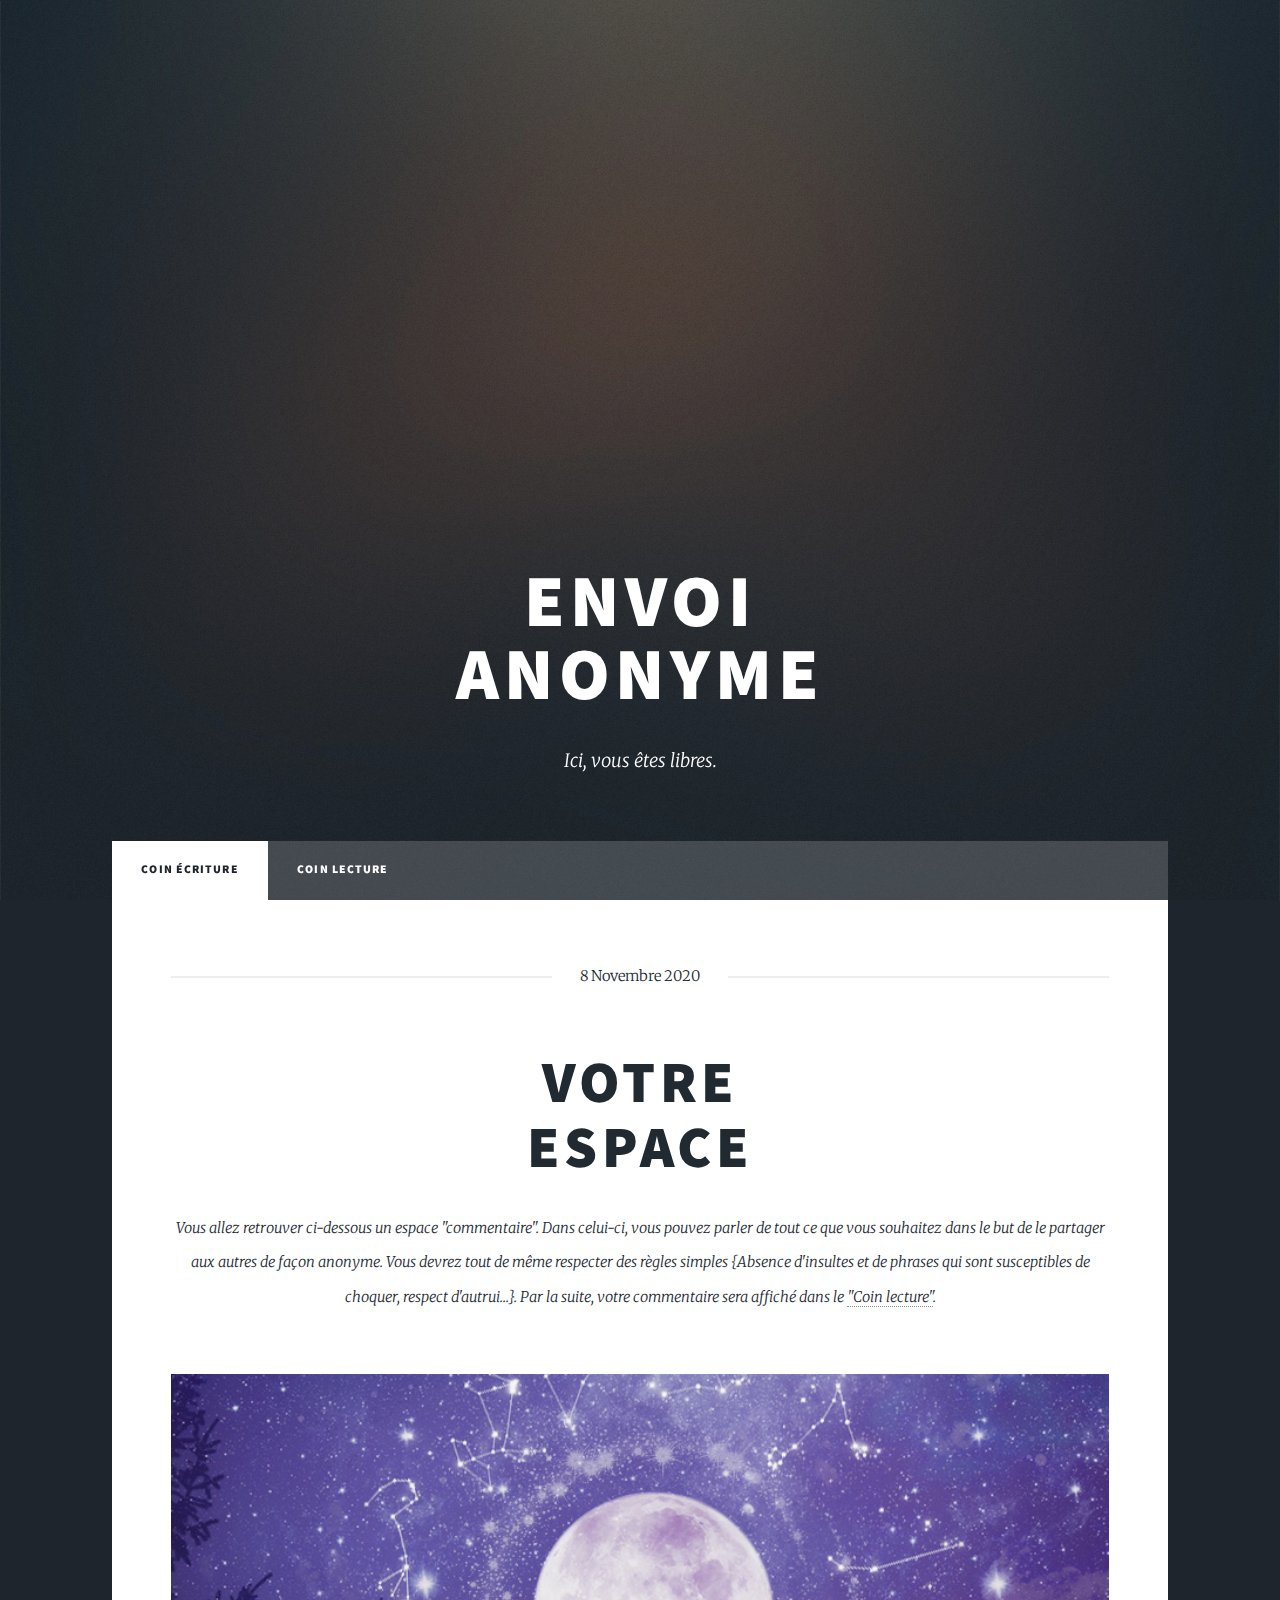
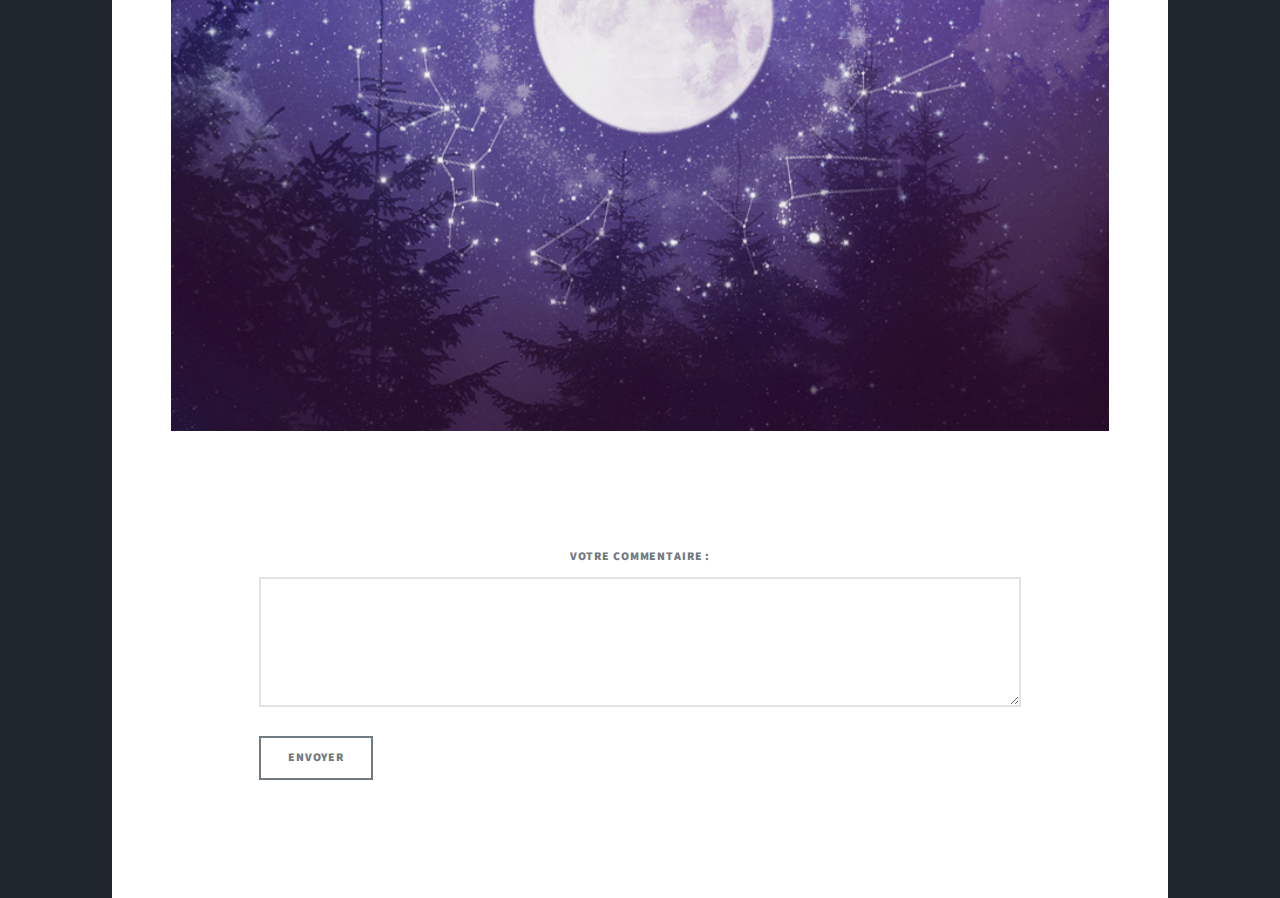
<file: index.html>
<!DOCTYPE HTML>
<!--
	Massively by HTML5 UP
	html5up.net | @ajlkn
	Free for personal and commercial use under the CCA 3.0 license (html5up.net/license)
-->
<html>
	<head>
		<title>Envoi Anonyme</title>
		<meta charset="utf-8" />
		<meta name="viewport" content="width=device-width, initial-scale=1, user-scalable=no" />
		<link rel="stylesheet" href="assets/css/main.css" />
		<noscript><link rel="stylesheet" href="assets/css/noscript.css" /></noscript>
	</head>
	<body class="is-preload">

		<!-- Wrapper -->
			<div id="wrapper" class="fade-in">

				<!-- Intro -->
					<div id="intro">
						<h1>Envoi<br />
						Anonyme</h1>
						<p>Ici, vous êtes libres. <a href="https://twitter.com/ajlkn"></a>  <a href="https://html5up.net"></a><br />
						 <a href="https://html5up.net/license"></a></p>
						
					</div>

				<!-- Nav -->
					<nav id="nav">
						<ul class="links">
							<li class="active"><a href="indexhtml">Coin écriture</a></li>
							<li><a href="CoinL.html">Coin lecture</a></li>
							
						</ul>
						
					</nav>

				<!-- Main -->
					<div id="main">

						<!-- Featured Post -->
							<article class="post featured">  
								<header class="major">
									<span class="date">8 Novembre 2020</span>
									<h2><a href="#">Votre<br />
									espace</a></h2>
									<p>Vous allez retrouver ci-dessous un espace "commentaire". 
                                    Dans celui-ci, vous pouvez parler de tout ce que vous souhaitez dans le but de le partager aux autres de façon anonyme. Vous devrez tout de même respecter des règles simples {Absence d'insultes et de phrases qui sont susceptibles de choquer, respect d'autrui...}. Par la suite, votre commentaire sera affiché dans le <a href="CoinL.html">"Coin lecture"</a>.
                                    </p>
                                    
                                 
								</header>
								<a href="#" class="image main"><img src="images/TEST.jpg" alt="" /></a>
								<footer id="footer">
						<section>
							<form method="post" action="#">
								<div class="fields">
									<div class="field">
										<label for="message">Votre Commentaire :</label>
										<textarea name="message" id="message" rows="3"></textarea>
									</div>
								</div>
								<ul class="actions">
									<li><input type="submit" value="Envoyer" /></li>
								</ul>
							</form>
						</section>
                                </footer>

					
							</article>

						<!-- Posts -->
							

						<!-- Footer -->
							

				<!-- Footer -->
					

				<!-- Copyright -->
					
	</div>
			</div>

		<!-- Scripts -->
			<script src="assets/js/jquery.min.js"></script>
			<script src="assets/js/jquery.scrollex.min.js"></script>
			<script src="assets/js/jquery.scrolly.min.js"></script>
			<script src="assets/js/browser.min.js"></script>
			<script src="assets/js/breakpoints.min.js"></script>
			<script src="assets/js/util.js"></script>
			<script src="assets/js/main.js"></script>

	</body>
</html>
</file>
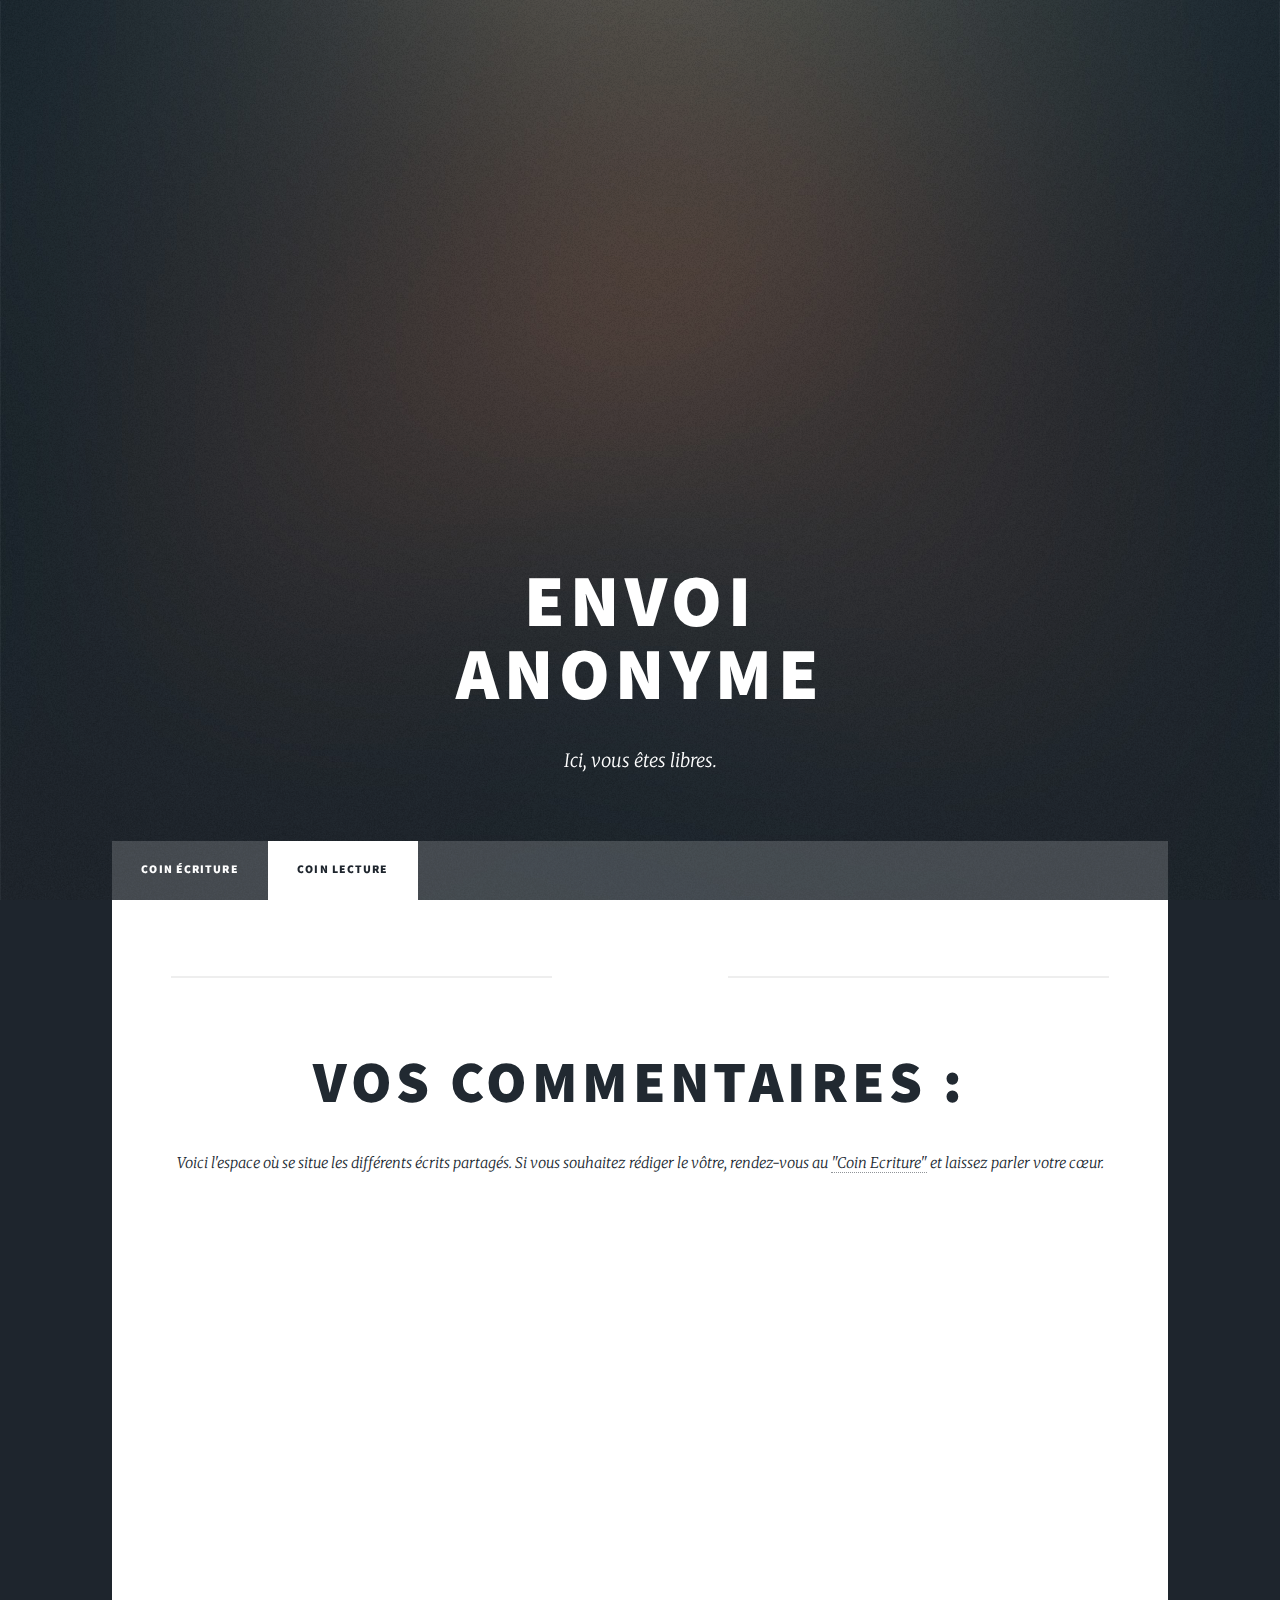
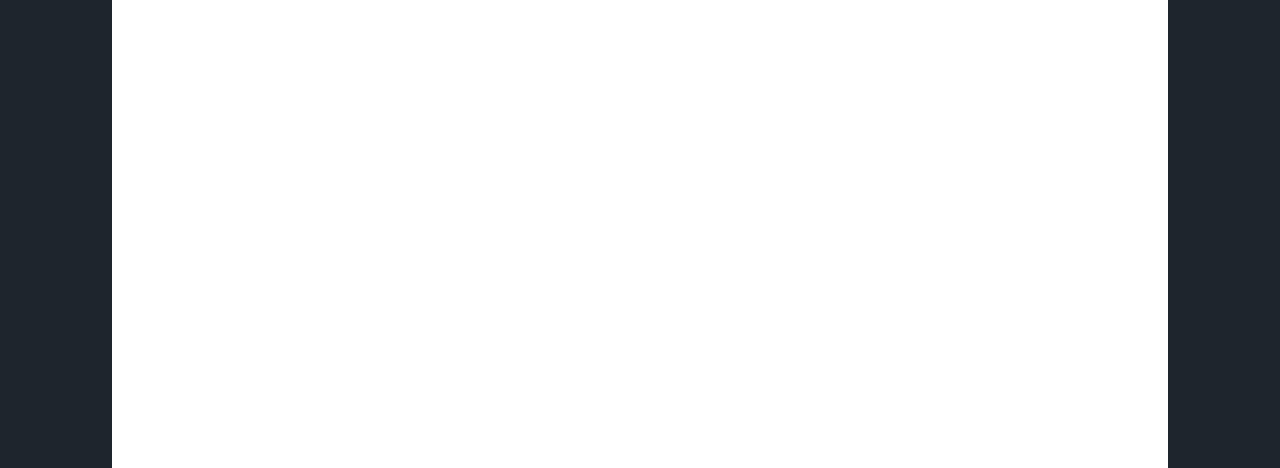
<file: CoinL.html>
<!DOCTYPE HTML>
<!--
	Massively by HTML5 UP
	html5up.net | @ajlkn
	Free for personal and commercial use under the CCA 3.0 license (html5up.net/license)
-->
<html>
	<head>
		<title>Envoi Anonyme</title>
		<meta charset="utf-8" />
		<meta name="viewport" content="width=device-width, initial-scale=1, user-scalable=no" />
		<link rel="stylesheet" href="assets/css/main.css" />
		<noscript><link rel="stylesheet" href="assets/css/noscript.css" /></noscript>
	</head>
	<body class="is-preload">

		<!-- Wrapper -->
			<div id="wrapper" class="fade-in">

				<!-- Intro -->
					<div id="intro">
						<h1>Envoi<br />
						Anonyme</h1>
						<p>Ici, vous êtes libres. <a href="https://twitter.com/ajlkn"></a>  <a href="https://html5up.net"></a><br />
						 <a href="https://html5up.net/license"></a></p>
						
					</div>

				<!-- Nav -->
					<nav id="nav">
						<ul class="links">
							<li><a href="index.html">Coin écriture</a></li>
							<li class="active"><a href="CoinL.html">Coin lecture</a></li>
							
						</ul>
						
					</nav> 

				<!-- Main -->
					<div id="main">

						<!-- Featured Post -->
							<article class="post featured">  
								<header class="major">
									<span class="date">&nbsp;</span>
									<h2><a href="#">Vos commentaires :<br />
									</a></h2>
									<p>Voici l'espace où se situe les différents écrits partagés. Si vous souhaitez rédiger le vôtre, rendez-vous au <a href="CoinE.html">"Coin Ecriture"</a> et laissez parler votre cœur.
                                    </p>
                                    <p>&nbsp;</p>
                                    <p>&nbsp;</p>
                                    <p>&nbsp;</p>
                                    <p>&nbsp;</p>
                                    <p>&nbsp;</p>
                                    <p>&nbsp;</p>
                                    <p>&nbsp;</p>
                                    <p>&nbsp;</p>
                                    <p>&nbsp;</p>
                                    <p>&nbsp;</p>
                                    <p>&nbsp;</p>
                                    <p>&nbsp;</p>
                                 
								</header>
								
								
					
							</article>

						<!-- Posts -->
							

						<!-- Footer -->
							

				<!-- Footer -->
					

				<!-- Copyright -->
					
	</div>
			</div>

		<!-- Scripts -->
			<script src="assets/js/jquery.min.js"></script>
			<script src="assets/js/jquery.scrollex.min.js"></script>
			<script src="assets/js/jquery.scrolly.min.js"></script>
			<script src="assets/js/browser.min.js"></script>
			<script src="assets/js/breakpoints.min.js"></script>
			<script src="assets/js/util.js"></script>
			<script src="assets/js/main.js"></script>

	</body>
</html>
</file>
<file: assets/css/main.css>
@import url(fontawesome-all.min.css);
@import url("https://fonts.googleapis.com/css?family=Merriweather:300,700,300italic,700italic|Source+Sans+Pro:900");

/*
	Massively by HTML5 UP
	html5up.net | @ajlkn
	Free for personal and commercial use under the CCA 3.0 license (html5up.net/license)
*/

html, body, div, span, applet, object,
iframe, h1, h2, h3, h4, h5, h6, p, blockquote,
pre, a, abbr, acronym, address, big, cite,
code, del, dfn, em, img, ins, kbd, q, s, samp,
small, strike, strong, sub, sup, tt, var, b,
u, i, center, dl, dt, dd, ol, ul, li, fieldset,
form, label, legend, table, caption, tbody,
tfoot, thead, tr, th, td, article, aside,
canvas, details, embed, figure, figcaption,
footer, header, hgroup, menu, nav, output, ruby,
section, summary, time, mark, audio, video {
	margin: 0;
	padding: 0;
	border: 0;
	font-size: 100%;
	font: inherit;
	vertical-align: baseline;}

article, aside, details, figcaption, figure,
footer, header, hgroup, menu, nav, section {
	display: block;}

body {
	line-height: 1;
}

ol, ul {
	list-style: none;
}

blockquote, q {
	quotes: none;
}

	blockquote:before, blockquote:after, q:before, q:after {
		content: '';
		content: none;
	}

table {
	border-collapse: collapse;
	border-spacing: 0;
}

body {
	-webkit-text-size-adjust: none;
}

mark {
	background-color: transparent;
	color: inherit;
}

input::-moz-focus-inner {
	border: 0;
	padding: 0;
}

input, select, textarea {
	-moz-appearance: none;
	-webkit-appearance: none;
	-ms-appearance: none;
	appearance: none;
}

/* Basic */

	@-ms-viewport {
		width: device-width;
	}

	body {
		-ms-overflow-style: scrollbar;
	}

	@media screen and (max-width: 480px) {

		html, body {
			min-width: 320px;
		}

	}

	html {
		box-sizing: border-box;
	}

	*, *:before, *:after {
		box-sizing: inherit;
	}

	body {
		background-color: #1e252d;
	}

		body.is-preload *, body.is-preload *:before, body.is-preload *:after {
			-moz-animation: none !important;
			-webkit-animation: none !important;
			-ms-animation: none !important;
			animation: none !important;
			-moz-transition: none !important;
			-webkit-transition: none !important;
			-ms-transition: none !important;
			transition: none !important;
		}

/* Type */

	html {
		font-size: 16pt;
	}

		@media screen and (max-width: 1680px) {

			html {
				font-size: 12pt;
			}

		}

		@media screen and (max-width: 1280px) {

			html {
				font-size: 11pt;
			}

		}

		@media screen and (max-width: 360px) {

			html {
				font-size: 10pt;
			}

		}

	body {
		color: #212931;
	}

	body, input, select, textarea {
		font-family: "Merriweather", Georgia, serif;
		font-weight: 300;
		font-size: 1rem;
		line-height: 2.375;
	}

	a {
		-moz-transition: color 0.2s ease-in-out, background-color 0.2s ease-in-out, border-color 0.2s ease-in-out, box-shadow 0.2s ease-in-out;
		-webkit-transition: color 0.2s ease-in-out, background-color 0.2s ease-in-out, border-color 0.2s ease-in-out, box-shadow 0.2s ease-in-out;
		-ms-transition: color 0.2s ease-in-out, background-color 0.2s ease-in-out, border-color 0.2s ease-in-out, box-shadow 0.2s ease-in-out;
		transition: color 0.2s ease-in-out, background-color 0.2s ease-in-out, border-color 0.2s ease-in-out, box-shadow 0.2s ease-in-out;
		border-bottom: dotted 1px;
		text-decoration: none;
	}

		a:hover {
			border-bottom-color: transparent;
		}

	strong, b {
		font-weight: 600;
	}

	em, i {
		font-style: italic;
	}

	p {
		text-align: justify;
		margin: 0 0 2rem 0;
	}

	h1, h2, h3, h4, h5, h6 {
		font-family: "Source Sans Pro", Helvetica, sans-serif;
		font-weight: 900;
		line-height: 1.5;
		letter-spacing: 0.075em;
		text-transform: uppercase;
		margin: 0 0 1rem 0;
	}

		h1 a, h2 a, h3 a, h4 a, h5 a, h6 a {
			border-bottom: 0;
			color: inherit;
			text-decoration: none;
		}

	h1 {
		font-size: 4rem;
		line-height: 1.1;
		margin: 0 0 2rem 0;
	}

	h2 {
		font-size: 1.75rem;
		line-height: 1.3;
		margin: 0 0 1.5rem 0;
	}

	h3 {
		font-size: 1.25rem;
		margin: 0 0 1.5rem 0;
	}

	h4 {
		font-size: 1rem;
	}

	h5 {
		font-size: 0.9rem;
	}

	h6 {
		font-size: 0.8rem;
	}

	sub {
		font-size: 0.8rem;
		position: relative;
		top: 0.5rem;
	}

	sup {
		font-size: 0.8rem;
		position: relative;
		top: -0.5rem;
	}

	blockquote {
		border-left: solid 4px;
		font-style: italic;
		margin: 0 0 2rem 0;
		padding: 0.5rem 0 0.5rem 2rem;
	}

	code {
		border: solid 2px;
		font-family: "Courier New", monospace;
		font-size: 0.9rem;
		margin: 0 0.25rem;
		padding: 0.25rem 0.65rem;
	}

	pre {
		-webkit-overflow-scrolling: touch;
		font-family: "Courier New", monospace;
		font-size: 0.9rem;
		margin: 0 0 2rem 0;
	}

		pre code {
			display: block;
			line-height: 1.75;
			padding: 1rem 1.5rem;
			overflow-x: auto;
		}

	hr {
		border: 0;
		border-bottom: solid 2px;
		margin: 3rem 0;
	}

		hr.major {
			margin: 5rem 0;
		}

	.align-left {
		text-align: left;
	}

	.align-center {
		text-align: center;
	}

	.align-right {
		text-align: right;
	}

	input, select, textarea {
		color: #212931;
	}

	a {
		color: #212931;
		border-bottom-color: rgba(33, 41, 49, 0.5);
	}

		a:hover {
			border-bottom-color: transparent;
			color: #18bfef !important;
		}

	strong, b {
		color: #212931;
	}

	h1, h2, h3, h4, h5, h6 {
		color: #212931;
	}

	blockquote {
		border-left-color: #eeeeee;
	}

	code {
		background: rgba(220, 220, 220, 0.25);
		border-color: #eeeeee;
	}

	hr {
		border-bottom-color: #eeeeee;
	}

/* Row */

	.row {
		display: flex;
		flex-wrap: wrap;
		box-sizing: border-box;
		align-items: stretch;
	}

		.row > * {
			box-sizing: border-box;
		}

		.row.gtr-uniform > * > :last-child {
			margin-bottom: 0;
		}

		.row.aln-left {
			justify-content: flex-start;
		}

		.row.aln-center {
			justify-content: center;
		}

		.row.aln-right {
			justify-content: flex-end;
		}

		.row.aln-top {
			align-items: flex-start;
		}

		.row.aln-middle {
			align-items: center;
		}

		.row.aln-bottom {
			align-items: flex-end;
		}

		.row > .imp {
			order: -1;
		}

		.row > .col-1 {
			width: 8.33333%;
		}

		.row > .off-1 {
			margin-left: 8.33333%;
		}

		.row > .col-2 {
			width: 16.66667%;
		}

		.row > .off-2 {
			margin-left: 16.66667%;
		}

		.row > .col-3 {
			width: 25%;
		}

		.row > .off-3 {
			margin-left: 25%;
		}

		.row > .col-4 {
			width: 33.33333%;
		}

		.row > .off-4 {
			margin-left: 33.33333%;
		}

		.row > .col-5 {
			width: 41.66667%;
		}

		.row > .off-5 {
			margin-left: 41.66667%;
		}

		.row > .col-6 {
			width: 50%;
		}

		.row > .off-6 {
			margin-left: 50%;
		}

		.row > .col-7 {
			width: 58.33333%;
		}

		.row > .off-7 {
			margin-left: 58.33333%;
		}

		.row > .col-8 {
			width: 66.66667%;
		}

		.row > .off-8 {
			margin-left: 66.66667%;
		}

		.row > .col-9 {
			width: 75%;
		}

		.row > .off-9 {
			margin-left: 75%;
		}

		.row > .col-10 {
			width: 83.33333%;
		}

		.row > .off-10 {
			margin-left: 83.33333%;
		}

		.row > .col-11 {
			width: 91.66667%;
		}

		.row > .off-11 {
			margin-left: 91.66667%;
		}

		.row > .col-12 {
			width: 100%;
		}

		.row > .off-12 {
			margin-left: 100%;
		}

		.row.gtr-0 {
			margin-top: 0;
			margin-left: 0rem;
		}

			.row.gtr-0 > * {
				padding: 0 0 0 0rem;
			}

			.row.gtr-0.gtr-uniform {
				margin-top: 0rem;
			}

				.row.gtr-0.gtr-uniform > * {
					padding-top: 0rem;
				}

		.row.gtr-25 {
			margin-top: 0;
			margin-left: -0.375rem;
		}

			.row.gtr-25 > * {
				padding: 0 0 0 0.375rem;
			}

			.row.gtr-25.gtr-uniform {
				margin-top: -0.375rem;
			}

				.row.gtr-25.gtr-uniform > * {
					padding-top: 0.375rem;
				}

		.row.gtr-50 {
			margin-top: 0;
			margin-left: -0.75rem;
		}

			.row.gtr-50 > * {
				padding: 0 0 0 0.75rem;
			}

			.row.gtr-50.gtr-uniform {
				margin-top: -0.75rem;
			}

				.row.gtr-50.gtr-uniform > * {
					padding-top: 0.75rem;
				}

		.row {
			margin-top: 0;
			margin-left: -1.5rem;
		}

			.row > * {
				padding: 0 0 0 1.5rem;
			}

			.row.gtr-uniform {
				margin-top: -1.5rem;
			}

				.row.gtr-uniform > * {
					padding-top: 1.5rem;
				}

		.row.gtr-150 {
			margin-top: 0;
			margin-left: -2.25rem;
		}

			.row.gtr-150 > * {
				padding: 0 0 0 2.25rem;
			}

			.row.gtr-150.gtr-uniform {
				margin-top: -2.25rem;
			}

				.row.gtr-150.gtr-uniform > * {
					padding-top: 2.25rem;
				}

		.row.gtr-200 {
			margin-top: 0;
			margin-left: -3rem;
		}

			.row.gtr-200 > * {
				padding: 0 0 0 3rem;
			}

			.row.gtr-200.gtr-uniform {
				margin-top: -3rem;
			}

				.row.gtr-200.gtr-uniform > * {
					padding-top: 3rem;
				}

		@media screen and (max-width: 1680px) {

			.row {
				display: flex;
				flex-wrap: wrap;
				box-sizing: border-box;
				align-items: stretch;
			}

				.row > * {
					box-sizing: border-box;
				}

				.row.gtr-uniform > * > :last-child {
					margin-bottom: 0;
				}

				.row.aln-left {
					justify-content: flex-start;
				}

				.row.aln-center {
					justify-content: center;
				}

				.row.aln-right {
					justify-content: flex-end;
				}

				.row.aln-top {
					align-items: flex-start;
				}

				.row.aln-middle {
					align-items: center;
				}

				.row.aln-bottom {
					align-items: flex-end;
				}

				.row > .imp-xlarge {
					order: -1;
				}

				.row > .col-1-xlarge {
					width: 8.33333%;
				}

				.row > .off-1-xlarge {
					margin-left: 8.33333%;
				}

				.row > .col-2-xlarge {
					width: 16.66667%;
				}

				.row > .off-2-xlarge {
					margin-left: 16.66667%;
				}

				.row > .col-3-xlarge {
					width: 25%;
				}

				.row > .off-3-xlarge {
					margin-left: 25%;
				}

				.row > .col-4-xlarge {
					width: 33.33333%;
				}

				.row > .off-4-xlarge {
					margin-left: 33.33333%;
				}

				.row > .col-5-xlarge {
					width: 41.66667%;
				}

				.row > .off-5-xlarge {
					margin-left: 41.66667%;
				}

				.row > .col-6-xlarge {
					width: 50%;
				}

				.row > .off-6-xlarge {
					margin-left: 50%;
				}

				.row > .col-7-xlarge {
					width: 58.33333%;
				}

				.row > .off-7-xlarge {
					margin-left: 58.33333%;
				}

				.row > .col-8-xlarge {
					width: 66.66667%;
				}

				.row > .off-8-xlarge {
					margin-left: 66.66667%;
				}

				.row > .col-9-xlarge {
					width: 75%;
				}

				.row > .off-9-xlarge {
					margin-left: 75%;
				}

				.row > .col-10-xlarge {
					width: 83.33333%;
				}

				.row > .off-10-xlarge {
					margin-left: 83.33333%;
				}

				.row > .col-11-xlarge {
					width: 91.66667%;
				}

				.row > .off-11-xlarge {
					margin-left: 91.66667%;
				}

				.row > .col-12-xlarge {
					width: 100%;
				}

				.row > .off-12-xlarge {
					margin-left: 100%;
				}

				.row.gtr-0 {
					margin-top: 0;
					margin-left: 0rem;
				}

					.row.gtr-0 > * {
						padding: 0 0 0 0rem;
					}

					.row.gtr-0.gtr-uniform {
						margin-top: 0rem;
					}

						.row.gtr-0.gtr-uniform > * {
							padding-top: 0rem;
						}

				.row.gtr-25 {
					margin-top: 0;
					margin-left: -0.375rem;
				}

					.row.gtr-25 > * {
						padding: 0 0 0 0.375rem;
					}

					.row.gtr-25.gtr-uniform {
						margin-top: -0.375rem;
					}

						.row.gtr-25.gtr-uniform > * {
							padding-top: 0.375rem;
						}

				.row.gtr-50 {
					margin-top: 0;
					margin-left: -0.75rem;
				}

					.row.gtr-50 > * {
						padding: 0 0 0 0.75rem;
					}

					.row.gtr-50.gtr-uniform {
						margin-top: -0.75rem;
					}

						.row.gtr-50.gtr-uniform > * {
							padding-top: 0.75rem;
						}

				.row {
					margin-top: 0;
					margin-left: -1.5rem;
				}

					.row > * {
						padding: 0 0 0 1.5rem;
					}

					.row.gtr-uniform {
						margin-top: -1.5rem;
					}

						.row.gtr-uniform > * {
							padding-top: 1.5rem;
						}

				.row.gtr-150 {
					margin-top: 0;
					margin-left: -2.25rem;
				}

					.row.gtr-150 > * {
						padding: 0 0 0 2.25rem;
					}

					.row.gtr-150.gtr-uniform {
						margin-top: -2.25rem;
					}

						.row.gtr-150.gtr-uniform > * {
							padding-top: 2.25rem;
						}

				.row.gtr-200 {
					margin-top: 0;
					margin-left: -3rem;
				}

					.row.gtr-200 > * {
						padding: 0 0 0 3rem;
					}

					.row.gtr-200.gtr-uniform {
						margin-top: -3rem;
					}

						.row.gtr-200.gtr-uniform > * {
							padding-top: 3rem;
						}

		}

		@media screen and (max-width: 1280px) {

			.row {
				display: flex;
				flex-wrap: wrap;
				box-sizing: border-box;
				align-items: stretch;
			}

				.row > * {
					box-sizing: border-box;
				}

				.row.gtr-uniform > * > :last-child {
					margin-bottom: 0;
				}

				.row.aln-left {
					justify-content: flex-start;
				}

				.row.aln-center {
					justify-content: center;
				}

				.row.aln-right {
					justify-content: flex-end;
				}

				.row.aln-top {
					align-items: flex-start;
				}

				.row.aln-middle {
					align-items: center;
				}

				.row.aln-bottom {
					align-items: flex-end;
				}

				.row > .imp-large {
					order: -1;
				}

				.row > .col-1-large {
					width: 8.33333%;
				}

				.row > .off-1-large {
					margin-left: 8.33333%;
				}

				.row > .col-2-large {
					width: 16.66667%;
				}

				.row > .off-2-large {
					margin-left: 16.66667%;
				}

				.row > .col-3-large {
					width: 25%;
				}

				.row > .off-3-large {
					margin-left: 25%;
				}

				.row > .col-4-large {
					width: 33.33333%;
				}

				.row > .off-4-large {
					margin-left: 33.33333%;
				}

				.row > .col-5-large {
					width: 41.66667%;
				}

				.row > .off-5-large {
					margin-left: 41.66667%;
				}

				.row > .col-6-large {
					width: 50%;
				}

				.row > .off-6-large {
					margin-left: 50%;
				}

				.row > .col-7-large {
					width: 58.33333%;
				}

				.row > .off-7-large {
					margin-left: 58.33333%;
				}

				.row > .col-8-large {
					width: 66.66667%;
				}

				.row > .off-8-large {
					margin-left: 66.66667%;
				}

				.row > .col-9-large {
					width: 75%;
				}

				.row > .off-9-large {
					margin-left: 75%;
				}

				.row > .col-10-large {
					width: 83.33333%;
				}

				.row > .off-10-large {
					margin-left: 83.33333%;
				}

				.row > .col-11-large {
					width: 91.66667%;
				}

				.row > .off-11-large {
					margin-left: 91.66667%;
				}

				.row > .col-12-large {
					width: 100%;
				}

				.row > .off-12-large {
					margin-left: 100%;
				}

				.row.gtr-0 {
					margin-top: 0;
					margin-left: 0rem;
				}

					.row.gtr-0 > * {
						padding: 0 0 0 0rem;
					}

					.row.gtr-0.gtr-uniform {
						margin-top: 0rem;
					}

						.row.gtr-0.gtr-uniform > * {
							padding-top: 0rem;
						}

				.row.gtr-25 {
					margin-top: 0;
					margin-left: -0.375rem;
				}

					.row.gtr-25 > * {
						padding: 0 0 0 0.375rem;
					}

					.row.gtr-25.gtr-uniform {
						margin-top: -0.375rem;
					}

						.row.gtr-25.gtr-uniform > * {
							padding-top: 0.375rem;
						}

				.row.gtr-50 {
					margin-top: 0;
					margin-left: -0.75rem;
				}

					.row.gtr-50 > * {
						padding: 0 0 0 0.75rem;
					}

					.row.gtr-50.gtr-uniform {
						margin-top: -0.75rem;
					}

						.row.gtr-50.gtr-uniform > * {
							padding-top: 0.75rem;
						}

				.row {
					margin-top: 0;
					margin-left: -1.5rem;
				}

					.row > * {
						padding: 0 0 0 1.5rem;
					}

					.row.gtr-uniform {
						margin-top: -1.5rem;
					}

						.row.gtr-uniform > * {
							padding-top: 1.5rem;
						}

				.row.gtr-150 {
					margin-top: 0;
					margin-left: -2.25rem;
				}

					.row.gtr-150 > * {
						padding: 0 0 0 2.25rem;
					}

					.row.gtr-150.gtr-uniform {
						margin-top: -2.25rem;
					}

						.row.gtr-150.gtr-uniform > * {
							padding-top: 2.25rem;
						}

				.row.gtr-200 {
					margin-top: 0;
					margin-left: -3rem;
				}

					.row.gtr-200 > * {
						padding: 0 0 0 3rem;
					}

					.row.gtr-200.gtr-uniform {
						margin-top: -3rem;
					}

						.row.gtr-200.gtr-uniform > * {
							padding-top: 3rem;
						}

		}

		@media screen and (max-width: 980px) {

			.row {
				display: flex;
				flex-wrap: wrap;
				box-sizing: border-box;
				align-items: stretch;
			}

				.row > * {
					box-sizing: border-box;
				}

				.row.gtr-uniform > * > :last-child {
					margin-bottom: 0;
				}

				.row.aln-left {
					justify-content: flex-start;
				}

				.row.aln-center {
					justify-content: center;
				}

				.row.aln-right {
					justify-content: flex-end;
				}

				.row.aln-top {
					align-items: flex-start;
				}

				.row.aln-middle {
					align-items: center;
				}

				.row.aln-bottom {
					align-items: flex-end;
				}

				.row > .imp-medium {
					order: -1;
				}

				.row > .col-1-medium {
					width: 8.33333%;
				}

				.row > .off-1-medium {
					margin-left: 8.33333%;
				}

				.row > .col-2-medium {
					width: 16.66667%;
				}

				.row > .off-2-medium {
					margin-left: 16.66667%;
				}

				.row > .col-3-medium {
					width: 25%;
				}

				.row > .off-3-medium {
					margin-left: 25%;
				}

				.row > .col-4-medium {
					width: 33.33333%;
				}

				.row > .off-4-medium {
					margin-left: 33.33333%;
				}

				.row > .col-5-medium {
					width: 41.66667%;
				}

				.row > .off-5-medium {
					margin-left: 41.66667%;
				}

				.row > .col-6-medium {
					width: 50%;
				}

				.row > .off-6-medium {
					margin-left: 50%;
				}

				.row > .col-7-medium {
					width: 58.33333%;
				}

				.row > .off-7-medium {
					margin-left: 58.33333%;
				}

				.row > .col-8-medium {
					width: 66.66667%;
				}

				.row > .off-8-medium {
					margin-left: 66.66667%;
				}

				.row > .col-9-medium {
					width: 75%;
				}

				.row > .off-9-medium {
					margin-left: 75%;
				}

				.row > .col-10-medium {
					width: 83.33333%;
				}

				.row > .off-10-medium {
					margin-left: 83.33333%;
				}

				.row > .col-11-medium {
					width: 91.66667%;
				}

				.row > .off-11-medium {
					margin-left: 91.66667%;
				}

				.row > .col-12-medium {
					width: 100%;
				}

				.row > .off-12-medium {
					margin-left: 100%;
				}

				.row.gtr-0 {
					margin-top: 0;
					margin-left: 0rem;
				}

					.row.gtr-0 > * {
						padding: 0 0 0 0rem;
					}

					.row.gtr-0.gtr-uniform {
						margin-top: 0rem;
					}

						.row.gtr-0.gtr-uniform > * {
							padding-top: 0rem;
						}

				.row.gtr-25 {
					margin-top: 0;
					margin-left: -0.375rem;
				}

					.row.gtr-25 > * {
						padding: 0 0 0 0.375rem;
					}

					.row.gtr-25.gtr-uniform {
						margin-top: -0.375rem;
					}

						.row.gtr-25.gtr-uniform > * {
							padding-top: 0.375rem;
						}

				.row.gtr-50 {
					margin-top: 0;
					margin-left: -0.75rem;
				}

					.row.gtr-50 > * {
						padding: 0 0 0 0.75rem;
					}

					.row.gtr-50.gtr-uniform {
						margin-top: -0.75rem;
					}

						.row.gtr-50.gtr-uniform > * {
							padding-top: 0.75rem;
						}

				.row {
					margin-top: 0;
					margin-left: -1.5rem;
				}

					.row > * {
						padding: 0 0 0 1.5rem;
					}

					.row.gtr-uniform {
						margin-top: -1.5rem;
					}

						.row.gtr-uniform > * {
							padding-top: 1.5rem;
						}

				.row.gtr-150 {
					margin-top: 0;
					margin-left: -2.25rem;
				}

					.row.gtr-150 > * {
						padding: 0 0 0 2.25rem;
					}

					.row.gtr-150.gtr-uniform {
						margin-top: -2.25rem;
					}

						.row.gtr-150.gtr-uniform > * {
							padding-top: 2.25rem;
						}

				.row.gtr-200 {
					margin-top: 0;
					margin-left: -3rem;
				}

					.row.gtr-200 > * {
						padding: 0 0 0 3rem;
					}

					.row.gtr-200.gtr-uniform {
						margin-top: -3rem;
					}

						.row.gtr-200.gtr-uniform > * {
							padding-top: 3rem;
						}

		}

		@media screen and (max-width: 736px) {

			.row {
				display: flex;
				flex-wrap: wrap;
				box-sizing: border-box;
				align-items: stretch;
			}

				.row > * {
					box-sizing: border-box;
				}

				.row.gtr-uniform > * > :last-child {
					margin-bottom: 0;
				}

				.row.aln-left {
					justify-content: flex-start;
				}

				.row.aln-center {
					justify-content: center;
				}

				.row.aln-right {
					justify-content: flex-end;
				}

				.row.aln-top {
					align-items: flex-start;
				}

				.row.aln-middle {
					align-items: center;
				}

				.row.aln-bottom {
					align-items: flex-end;
				}

				.row > .imp-small {
					order: -1;
				}

				.row > .col-1-small {
					width: 8.33333%;
				}

				.row > .off-1-small {
					margin-left: 8.33333%;
				}

				.row > .col-2-small {
					width: 16.66667%;
				}

				.row > .off-2-small {
					margin-left: 16.66667%;
				}

				.row > .col-3-small {
					width: 25%;
				}

				.row > .off-3-small {
					margin-left: 25%;
				}

				.row > .col-4-small {
					width: 33.33333%;
				}

				.row > .off-4-small {
					margin-left: 33.33333%;
				}

				.row > .col-5-small {
					width: 41.66667%;
				}

				.row > .off-5-small {
					margin-left: 41.66667%;
				}

				.row > .col-6-small {
					width: 50%;
				}

				.row > .off-6-small {
					margin-left: 50%;
				}

				.row > .col-7-small {
					width: 58.33333%;
				}

				.row > .off-7-small {
					margin-left: 58.33333%;
				}

				.row > .col-8-small {
					width: 66.66667%;
				}

				.row > .off-8-small {
					margin-left: 66.66667%;
				}

				.row > .col-9-small {
					width: 75%;
				}

				.row > .off-9-small {
					margin-left: 75%;
				}

				.row > .col-10-small {
					width: 83.33333%;
				}

				.row > .off-10-small {
					margin-left: 83.33333%;
				}

				.row > .col-11-small {
					width: 91.66667%;
				}

				.row > .off-11-small {
					margin-left: 91.66667%;
				}

				.row > .col-12-small {
					width: 100%;
				}

				.row > .off-12-small {
					margin-left: 100%;
				}

				.row.gtr-0 {
					margin-top: 0;
					margin-left: 0rem;
				}

					.row.gtr-0 > * {
						padding: 0 0 0 0rem;
					}

					.row.gtr-0.gtr-uniform {
						margin-top: 0rem;
					}

						.row.gtr-0.gtr-uniform > * {
							padding-top: 0rem;
						}

				.row.gtr-25 {
					margin-top: 0;
					margin-left: -0.375rem;
				}

					.row.gtr-25 > * {
						padding: 0 0 0 0.375rem;
					}

					.row.gtr-25.gtr-uniform {
						margin-top: -0.375rem;
					}

						.row.gtr-25.gtr-uniform > * {
							padding-top: 0.375rem;
						}

				.row.gtr-50 {
					margin-top: 0;
					margin-left: -0.75rem;
				}

					.row.gtr-50 > * {
						padding: 0 0 0 0.75rem;
					}

					.row.gtr-50.gtr-uniform {
						margin-top: -0.75rem;
					}

						.row.gtr-50.gtr-uniform > * {
							padding-top: 0.75rem;
						}

				.row {
					margin-top: 0;
					margin-left: -1.5rem;
				}

					.row > * {
						padding: 0 0 0 1.5rem;
					}

					.row.gtr-uniform {
						margin-top: -1.5rem;
					}

						.row.gtr-uniform > * {
							padding-top: 1.5rem;
						}

				.row.gtr-150 {
					margin-top: 0;
					margin-left: -2.25rem;
				}

					.row.gtr-150 > * {
						padding: 0 0 0 2.25rem;
					}

					.row.gtr-150.gtr-uniform {
						margin-top: -2.25rem;
					}

						.row.gtr-150.gtr-uniform > * {
							padding-top: 2.25rem;
						}

				.row.gtr-200 {
					margin-top: 0;
					margin-left: -3rem;
				}

					.row.gtr-200 > * {
						padding: 0 0 0 3rem;
					}

					.row.gtr-200.gtr-uniform {
						margin-top: -3rem;
					}

						.row.gtr-200.gtr-uniform > * {
							padding-top: 3rem;
						}

		}

		@media screen and (max-width: 480px) {

			.row {
				display: flex;
				flex-wrap: wrap;
				box-sizing: border-box;
				align-items: stretch;
			}

				.row > * {
					box-sizing: border-box;
				}

				.row.gtr-uniform > * > :last-child {
					margin-bottom: 0;
				}

				.row.aln-left {
					justify-content: flex-start;
				}

				.row.aln-center {
					justify-content: center;
				}

				.row.aln-right {
					justify-content: flex-end;
				}

				.row.aln-top {
					align-items: flex-start;
				}

				.row.aln-middle {
					align-items: center;
				}

				.row.aln-bottom {
					align-items: flex-end;
				}

				.row > .imp-xsmall {
					order: -1;
				}

				.row > .col-1-xsmall {
					width: 8.33333%;
				}

				.row > .off-1-xsmall {
					margin-left: 8.33333%;
				}

				.row > .col-2-xsmall {
					width: 16.66667%;
				}

				.row > .off-2-xsmall {
					margin-left: 16.66667%;
				}

				.row > .col-3-xsmall {
					width: 25%;
				}

				.row > .off-3-xsmall {
					margin-left: 25%;
				}

				.row > .col-4-xsmall {
					width: 33.33333%;
				}

				.row > .off-4-xsmall {
					margin-left: 33.33333%;
				}

				.row > .col-5-xsmall {
					width: 41.66667%;
				}

				.row > .off-5-xsmall {
					margin-left: 41.66667%;
				}

				.row > .col-6-xsmall {
					width: 50%;
				}

				.row > .off-6-xsmall {
					margin-left: 50%;
				}

				.row > .col-7-xsmall {
					width: 58.33333%;
				}

				.row > .off-7-xsmall {
					margin-left: 58.33333%;
				}

				.row > .col-8-xsmall {
					width: 66.66667%;
				}

				.row > .off-8-xsmall {
					margin-left: 66.66667%;
				}

				.row > .col-9-xsmall {
					width: 75%;
				}

				.row > .off-9-xsmall {
					margin-left: 75%;
				}

				.row > .col-10-xsmall {
					width: 83.33333%;
				}

				.row > .off-10-xsmall {
					margin-left: 83.33333%;
				}

				.row > .col-11-xsmall {
					width: 91.66667%;
				}

				.row > .off-11-xsmall {
					margin-left: 91.66667%;
				}

				.row > .col-12-xsmall {
					width: 100%;
				}

				.row > .off-12-xsmall {
					margin-left: 100%;
				}

				.row.gtr-0 {
					margin-top: 0;
					margin-left: 0rem;
				}

					.row.gtr-0 > * {
						padding: 0 0 0 0rem;
					}

					.row.gtr-0.gtr-uniform {
						margin-top: 0rem;
					}

						.row.gtr-0.gtr-uniform > * {
							padding-top: 0rem;
						}

				.row.gtr-25 {
					margin-top: 0;
					margin-left: -0.375rem;
				}

					.row.gtr-25 > * {
						padding: 0 0 0 0.375rem;
					}

					.row.gtr-25.gtr-uniform {
						margin-top: -0.375rem;
					}

						.row.gtr-25.gtr-uniform > * {
							padding-top: 0.375rem;
						}

				.row.gtr-50 {
					margin-top: 0;
					margin-left: -0.75rem;
				}

					.row.gtr-50 > * {
						padding: 0 0 0 0.75rem;
					}

					.row.gtr-50.gtr-uniform {
						margin-top: -0.75rem;
					}

						.row.gtr-50.gtr-uniform > * {
							padding-top: 0.75rem;
						}

				.row {
					margin-top: 0;
					margin-left: -1.5rem;
				}

					.row > * {
						padding: 0 0 0 1.5rem;
					}

					.row.gtr-uniform {
						margin-top: -1.5rem;
					}

						.row.gtr-uniform > * {
							padding-top: 1.5rem;
						}

				.row.gtr-150 {
					margin-top: 0;
					margin-left: -2.25rem;
				}

					.row.gtr-150 > * {
						padding: 0 0 0 2.25rem;
					}

					.row.gtr-150.gtr-uniform {
						margin-top: -2.25rem;
					}

						.row.gtr-150.gtr-uniform > * {
							padding-top: 2.25rem;
						}

				.row.gtr-200 {
					margin-top: 0;
					margin-left: -3rem;
				}

					.row.gtr-200 > * {
						padding: 0 0 0 3rem;
					}

					.row.gtr-200.gtr-uniform {
						margin-top: -3rem;
					}

						.row.gtr-200.gtr-uniform > * {
							padding-top: 3rem;
						}

		}

		@media screen and (max-width: 360px) {

			.row {
				display: flex;
				flex-wrap: wrap;
				box-sizing: border-box;
				align-items: stretch;
			}

				.row > * {
					box-sizing: border-box;
				}

				.row.gtr-uniform > * > :last-child {
					margin-bottom: 0;
				}

				.row.aln-left {
					justify-content: flex-start;
				}

				.row.aln-center {
					justify-content: center;
				}

				.row.aln-right {
					justify-content: flex-end;
				}

				.row.aln-top {
					align-items: flex-start;
				}

				.row.aln-middle {
					align-items: center;
				}

				.row.aln-bottom {
					align-items: flex-end;
				}

				.row > .imp-xxsmall {
					order: -1;
				}

				.row > .col-1-xxsmall {
					width: 8.33333%;
				}

				.row > .off-1-xxsmall {
					margin-left: 8.33333%;
				}

				.row > .col-2-xxsmall {
					width: 16.66667%;
				}

				.row > .off-2-xxsmall {
					margin-left: 16.66667%;
				}

				.row > .col-3-xxsmall {
					width: 25%;
				}

				.row > .off-3-xxsmall {
					margin-left: 25%;
				}

				.row > .col-4-xxsmall {
					width: 33.33333%;
				}

				.row > .off-4-xxsmall {
					margin-left: 33.33333%;
				}

				.row > .col-5-xxsmall {
					width: 41.66667%;
				}

				.row > .off-5-xxsmall {
					margin-left: 41.66667%;
				}

				.row > .col-6-xxsmall {
					width: 50%;
				}

				.row > .off-6-xxsmall {
					margin-left: 50%;
				}

				.row > .col-7-xxsmall {
					width: 58.33333%;
				}

				.row > .off-7-xxsmall {
					margin-left: 58.33333%;
				}

				.row > .col-8-xxsmall {
					width: 66.66667%;
				}

				.row > .off-8-xxsmall {
					margin-left: 66.66667%;
				}

				.row > .col-9-xxsmall {
					width: 75%;
				}

				.row > .off-9-xxsmall {
					margin-left: 75%;
				}

				.row > .col-10-xxsmall {
					width: 83.33333%;
				}

				.row > .off-10-xxsmall {
					margin-left: 83.33333%;
				}

				.row > .col-11-xxsmall {
					width: 91.66667%;
				}

				.row > .off-11-xxsmall {
					margin-left: 91.66667%;
				}

				.row > .col-12-xxsmall {
					width: 100%;
				}

				.row > .off-12-xxsmall {
					margin-left: 100%;
				}

				.row.gtr-0 {
					margin-top: 0;
					margin-left: 0rem;
				}

					.row.gtr-0 > * {
						padding: 0 0 0 0rem;
					}

					.row.gtr-0.gtr-uniform {
						margin-top: 0rem;
					}

						.row.gtr-0.gtr-uniform > * {
							padding-top: 0rem;
						}

				.row.gtr-25 {
					margin-top: 0;
					margin-left: -0.375rem;
				}

					.row.gtr-25 > * {
						padding: 0 0 0 0.375rem;
					}

					.row.gtr-25.gtr-uniform {
						margin-top: -0.375rem;
					}

						.row.gtr-25.gtr-uniform > * {
							padding-top: 0.375rem;
						}

				.row.gtr-50 {
					margin-top: 0;
					margin-left: -0.75rem;
				}

					.row.gtr-50 > * {
						padding: 0 0 0 0.75rem;
					}

					.row.gtr-50.gtr-uniform {
						margin-top: -0.75rem;
					}

						.row.gtr-50.gtr-uniform > * {
							padding-top: 0.75rem;
						}

				.row {
					margin-top: 0;
					margin-left: -1.5rem;
				}

					.row > * {
						padding: 0 0 0 1.5rem;
					}

					.row.gtr-uniform {
						margin-top: -1.5rem;
					}

						.row.gtr-uniform > * {
							padding-top: 1.5rem;
						}

				.row.gtr-150 {
					margin-top: 0;
					margin-left: -2.25rem;
				}

					.row.gtr-150 > * {
						padding: 0 0 0 2.25rem;
					}

					.row.gtr-150.gtr-uniform {
						margin-top: -2.25rem;
					}

						.row.gtr-150.gtr-uniform > * {
							padding-top: 2.25rem;
						}

				.row.gtr-200 {
					margin-top: 0;
					margin-left: -3rem;
				}

					.row.gtr-200 > * {
						padding: 0 0 0 3rem;
					}

					.row.gtr-200.gtr-uniform {
						margin-top: -3rem;
					}

						.row.gtr-200.gtr-uniform > * {
							padding-top: 3rem;
						}

		}

/* Box */

	.box {
		border: solid 2px;
		margin-bottom: 2rem;
		padding: 1.5rem;
	}

		.box > :last-child,
		.box > :last-child > :last-child,
		.box > :last-child > :last-child > :last-child {
			margin-bottom: 0;
		}

		.box.alt {
			border: 0;
			border-radius: 0;
			padding: 0;
		}

	.box {
		border-color: #eeeeee;
	}

/* Button */

	input[type="submit"],
	input[type="reset"],
	input[type="button"],
	button,
	.button {
		-moz-appearance: none;
		-webkit-appearance: none;
		-ms-appearance: none;
		appearance: none;
		-moz-transition: background-color 0.2s ease-in-out, box-shadow 0.2s ease-in-out, color 0.2s ease-in-out;
		-webkit-transition: background-color 0.2s ease-in-out, box-shadow 0.2s ease-in-out, color 0.2s ease-in-out;
		-ms-transition: background-color 0.2s ease-in-out, box-shadow 0.2s ease-in-out, color 0.2s ease-in-out;
		transition: background-color 0.2s ease-in-out, box-shadow 0.2s ease-in-out, color 0.2s ease-in-out;
		border: 0;
		border-radius: 0;
		cursor: pointer;
		display: inline-block;
		font-family: "Source Sans Pro", Helvetica, sans-serif;
		font-size: 0.8rem;
		font-weight: 900;
		letter-spacing: 0.075em;
		height: 3rem;
		line-height: 3rem;
		padding: 0 2rem;
		text-align: center;
		text-decoration: none;
		text-transform: uppercase;
		white-space: nowrap;
	}

		input[type="submit"].icon:before,
		input[type="reset"].icon:before,
		input[type="button"].icon:before,
		button.icon:before,
		.button.icon:before {
			margin-right: 0.5rem;
		}

		input[type="submit"].icon.solo,
		input[type="reset"].icon.solo,
		input[type="button"].icon.solo,
		button.icon.solo,
		.button.icon.solo {
			position: relative;
			width: 4rem;
			height: 4rem;
			line-height: 4rem;
			border-radius: 4rem;
			text-indent: 4rem;
			overflow: hidden;
			padding: 0;
			white-space: nowrap;
		}

			input[type="submit"].icon.solo:before,
			input[type="reset"].icon.solo:before,
			input[type="button"].icon.solo:before,
			button.icon.solo:before,
			.button.icon.solo:before {
				position: absolute;
				display: block;
				top: 0;
				left: 0;
				width: inherit;
				height: inherit;
				line-height: inherit;
				font-size: 1.25rem;
				margin-right: 0;
				text-align: center;
				text-indent: 0;
			}

		input[type="submit"].fit,
		input[type="reset"].fit,
		input[type="button"].fit,
		button.fit,
		.button.fit {
			width: 100%;
		}

		input[type="submit"].small,
		input[type="reset"].small,
		input[type="button"].small,
		button.small,
		.button.small {
			font-size: 0.7rem;
			height: 2.5rem;
			line-height: 2.5rem;
			padding: 0 1.5rem;
		}

		input[type="submit"].large,
		input[type="reset"].large,
		input[type="button"].large,
		button.large,
		.button.large {
			font-size: 0.9rem;
			height: 3.5rem;
			line-height: 3.5rem;
			padding: 0 2.75rem;
		}

		@media screen and (max-width: 980px) {

			input[type="submit"],
			input[type="reset"],
			input[type="button"],
			button,
			.button {
				font-size: 0.9rem;
				height: 3.25rem;
				line-height: 3.25rem;
			}

				input[type="submit"].large,
				input[type="reset"].large,
				input[type="button"].large,
				button.large,
				.button.large {
					font-size: 1rem;
					height: 3.75rem;
					line-height: 3.75rem;
				}

		}

		input[type="submit"].disabled, input[type="submit"]:disabled,
		input[type="reset"].disabled,
		input[type="reset"]:disabled,
		input[type="button"].disabled,
		input[type="button"]:disabled,
		button.disabled,
		button:disabled,
		.button.disabled,
		.button:disabled {
			pointer-events: none;
			opacity: 0.25;
		}

	input[type="submit"],
	input[type="reset"],
	input[type="button"],
	button,
	.button {
		background-color: transparent;
		box-shadow: inset 0 0 0 2px #212931;
		color: #212931 !important;
	}

		input[type="submit"]:hover,
		input[type="reset"]:hover,
		input[type="button"]:hover,
		button:hover,
		.button:hover {
			box-shadow: inset 0 0 0 2px #18bfef;
			color: #18bfef !important;
		}

		input[type="submit"].primary,
		input[type="reset"].primary,
		input[type="button"].primary,
		button.primary,
		.button.primary {
			background-color: #212931;
			box-shadow: none;
			color: #ffffff !important;
		}

			input[type="submit"].primary:hover,
			input[type="reset"].primary:hover,
			input[type="button"].primary:hover,
			button.primary:hover,
			.button.primary:hover {
				background-color: #18bfef;
			}

/* Form */

	form {
		margin: 0 0 2rem 0;
	}

		form > :last-child {
			margin-bottom: 0;
		}

		form > .fields {
			display: -moz-flex;
			display: -webkit-flex;
			display: -ms-flex;
			display: flex;
			-moz-flex-wrap: wrap;
			-webkit-flex-wrap: wrap;
			-ms-flex-wrap: wrap;
			flex-wrap: wrap;
			width: calc(100% + 3rem);
			margin: -1.5rem 0 2rem -1.5rem;
		}

			form > .fields > .field {
				-moz-flex-grow: 0;
				-webkit-flex-grow: 0;
				-ms-flex-grow: 0;
				flex-grow: 0;
				-moz-flex-shrink: 0;
				-webkit-flex-shrink: 0;
				-ms-flex-shrink: 0;
				flex-shrink: 0;
				padding: 1.5rem 0 0 1.5rem;
				width: calc(100% - 1.5rem);
			}

				form > .fields > .field.half {
					width: calc(50% - 0.75rem);
				}

				form > .fields > .field.third {
					width: calc(100%/3 - 0.5rem);
				}

				form > .fields > .field.quarter {
					width: calc(25% - 0.375rem);
				}

		@media screen and (max-width: 480px) {

			form > .fields {
				width: calc(100% + 3rem);
				margin: -1.5rem 0 2rem -1.5rem;
			}

				form > .fields > .field {
					padding: 1.5rem 0 0 1.5rem;
					width: calc(100% - 1.5rem);
				}

					form > .fields > .field.half {
						width: calc(100% - 1.5rem);
					}

					form > .fields > .field.third {
						width: calc(100% - 1.5rem);
					}

					form > .fields > .field.quarter {
						width: calc(100% - 1.5rem);
					}

		}

	label {
		display: block;
		font-family: "Source Sans Pro", Helvetica, sans-serif;
		font-weight: 900;
		line-height: 1.5;
		letter-spacing: 0.075em;
		font-size: 0.8rem;
		text-transform: uppercase;
		margin: 0 0 0.75rem 0;
	}

		@media screen and (max-width: 980px) {

			label {
				font-size: 0.9rem;
			}

		}

	input[type="text"],
	input[type="password"],
	input[type="email"],
	select,
	textarea {
		-moz-appearance: none;
		-webkit-appearance: none;
		-ms-appearance: none;
		appearance: none;
		background: transparent;
		border-radius: 0;
		border: solid 2px;
		color: inherit;
		display: block;
		outline: 0;
		padding: 0 1rem;
		text-decoration: none;
		width: 100%;
	}

		input[type="text"]:invalid,
		input[type="password"]:invalid,
		input[type="email"]:invalid,
		select:invalid,
		textarea:invalid {
			box-shadow: none;
		}

	select {
		background-size: 1.25rem;
		background-repeat: no-repeat;
		background-position: calc(100% - 1rem) center;
		height: 3rem;
		padding-right: 3rem;
		text-overflow: ellipsis;
	}

		select:focus::-ms-value {
			background-color: transparent;
		}

		select::-ms-expand {
			display: none;
		}

	input[type="text"],
	input[type="password"],
	input[type="email"],
	select {
		height: 3rem;
	}

	textarea {
		padding: 0.75rem 1rem;
	}

	input[type="checkbox"],
	input[type="radio"] {
		-moz-appearance: none;
		-webkit-appearance: none;
		-ms-appearance: none;
		appearance: none;
		display: block;
		float: left;
		margin-right: -2rem;
		opacity: 0;
		width: 1rem;
		z-index: -1;
	}

		input[type="checkbox"] + label,
		input[type="radio"] + label {
			text-decoration: none;
			cursor: pointer;
			display: inline-block;
			font-size: 1rem;
			letter-spacing: 0;
			font-family: "Merriweather", Georgia, serif;
			text-transform: none;
			font-weight: 300;
			padding-left: 2.8rem;
			padding-right: 1rem;
			position: relative;
		}

			input[type="checkbox"] + label:before,
			input[type="radio"] + label:before {
				-moz-osx-font-smoothing: grayscale;
				-webkit-font-smoothing: antialiased;
				display: inline-block;
				font-style: normal;
				font-variant: normal;
				text-rendering: auto;
				line-height: 1;
				text-transform: none !important;
				font-family: 'Font Awesome 5 Free';
				font-weight: 900;
			}

			input[type="checkbox"] + label:before,
			input[type="radio"] + label:before {
				border-radius: 0;
				border: solid 2px;
				content: '';
				display: inline-block;
				font-size: 0.8rem;
				height: 1.8rem;
				left: 0;
				line-height: 1.65rem;
				position: absolute;
				text-align: center;
				top: -0.125rem;
				width: 1.8rem;
			}

		input[type="checkbox"]:checked + label:before,
		input[type="radio"]:checked + label:before {
			content: '\f00c';
		}

	input[type="checkbox"] + label:before {
		border-radius: 0;
	}

	input[type="radio"] + label:before {
		border-radius: 100%;
	}

	::-webkit-input-placeholder {
		opacity: 1.0;
	}

	:-moz-placeholder {
		opacity: 1.0;
	}

	::-moz-placeholder {
		opacity: 1.0;
	}

	:-ms-input-placeholder {
		opacity: 1.0;
	}

	label {
		color: #212931;
	}

	input[type="text"],
	input[type="password"],
	input[type="email"],
	select,
	textarea {
		border-color: #eeeeee;
	}

		input[type="text"]:focus,
		input[type="password"]:focus,
		input[type="email"]:focus,
		select:focus,
		textarea:focus {
			border-color: #18bfef;
		}

	select {
		background-image: url("data:image/svg+xml;charset=utf8,%3Csvg xmlns='http://www.w3.org/2000/svg' width='40' height='40' preserveAspectRatio='none' viewBox='0 0 40 40'%3E%3Cpath d='M9.4,12.3l10.4,10.4l10.4-10.4c0.2-0.2,0.5-0.4,0.9-0.4c0.3,0,0.6,0.1,0.9,0.4l3.3,3.3c0.2,0.2,0.4,0.5,0.4,0.9 c0,0.4-0.1,0.6-0.4,0.9L20.7,31.9c-0.2,0.2-0.5,0.4-0.9,0.4c-0.3,0-0.6-0.1-0.9-0.4L4.3,17.3c-0.2-0.2-0.4-0.5-0.4-0.9 c0-0.4,0.1-0.6,0.4-0.9l3.3-3.3c0.2-0.2,0.5-0.4,0.9-0.4S9.1,12.1,9.4,12.3z' fill='%23eeeeee' /%3E%3C/svg%3E");
	}

		select option {
			background-color: #ffffff;
			color: #212931;
		}

	.select-wrapper:before {
		color: #eeeeee;
	}

	input[type="checkbox"] + label,
	input[type="radio"] + label {
		color: #212931;
	}

		input[type="checkbox"] + label:before,
		input[type="radio"] + label:before {
			border-color: #eeeeee;
		}

	input[type="checkbox"]:checked + label:before,
	input[type="radio"]:checked + label:before {
		background-color: #212931;
		border-color: #212931;
		color: #ffffff;
	}

	input[type="checkbox"]:focus + label:before,
	input[type="radio"]:focus + label:before {
		border-color: #18bfef;
	}

	::-webkit-input-placeholder {
		color: #909498 !important;
	}

	:-moz-placeholder {
		color: #909498 !important;
	}

	::-moz-placeholder {
		color: #909498 !important;
	}

	:-ms-input-placeholder {
		color: #909498 !important;
	}

	.formerize-placeholder {
		color: #909498 !important;
	}

/* Icon */

	.icon {
		text-decoration: none;
		border-bottom: none;
		position: relative;
	}

		.icon:before {
			-moz-osx-font-smoothing: grayscale;
			-webkit-font-smoothing: antialiased;
			display: inline-block;
			font-style: normal;
			font-variant: normal;
			text-rendering: auto;
			line-height: 1;
			text-transform: none !important;
			font-family: 'Font Awesome 5 Free';
			font-weight: 400;
		}

		.icon > .label {
			display: none;
		}

		.icon:before {
			line-height: inherit;
		}

		.icon.solid:before {
			font-weight: 900;
		}

		.icon.brands:before {
			font-family: 'Font Awesome 5 Brands';
		}

/* Image */

	.image {
		border: 0;
		display: inline-block;
		position: relative;
	}

		.image img {
			display: block;
		}

		.image.left, .image.right {
			max-width: 40%;
		}

			.image.left img, .image.right img {
				width: 100%;
			}

		.image.left {
			float: left;
			margin: 0 2rem 2rem 0;
			top: 0.75rem;
		}

		.image.right {
			float: right;
			margin: 0 0 2rem 2rem;
			top: 0.75rem;
		}

		.image.fit {
			display: block;
			margin: 2.5rem 0;
			width: 100%;
		}

			.image.fit:first-child {
				margin-top: 0;
			}

			.image.fit img {
				width: 100%;
			}

		.image.main {
			display: block;
			margin: 4rem 0;
			width: 100%;
		}

			.image.main:first-child {
				margin-top: 0;
			}

			.image.main img {
				width: 100%;
			}

		@media screen and (max-width: 736px) {

			.image.fit {
				margin: 2rem 0;
			}

			.image.main {
				margin: 2rem 0;
			}

		}

	a.image {
		overflow: hidden;
	}

		a.image img {
			-moz-transition: -moz-transform 0.2s ease-out;
			-webkit-transition: -webkit-transform 0.2s ease-out;
			-ms-transition: -ms-transform 0.2s ease-out;
			transition: transform 0.2s ease-out;
		}

		a.image:hover img {
			-moz-transform: scale(1.05);
			-webkit-transform: scale(1.05);
			-ms-transform: scale(1.05);
			transform: scale(1.05);
		}

/* Actions */

	ul.actions {
		display: -moz-flex;
		display: -webkit-flex;
		display: -ms-flex;
		display: flex;
		cursor: default;
		list-style: none;
		margin-left: -1rem;
		padding-left: 0;
	}

		ul.actions li {
			padding: 0 0 0 1rem;
			vertical-align: middle;
		}

		ul.actions.special {
			-moz-justify-content: center;
			-webkit-justify-content: center;
			-ms-justify-content: center;
			justify-content: center;
			width: 100%;
			margin-left: 0;
		}

			ul.actions.special li:first-child {
				padding-left: 0;
			}

		ul.actions.stacked {
			-moz-flex-direction: column;
			-webkit-flex-direction: column;
			-ms-flex-direction: column;
			flex-direction: column;
			margin-left: 0;
		}

			ul.actions.stacked li {
				padding: 1.3rem 0 0 0;
			}

				ul.actions.stacked li:first-child {
					padding-top: 0;
				}

		ul.actions.fit {
			width: calc(100% + 1rem);
		}

			ul.actions.fit li {
				-moz-flex-grow: 1;
				-webkit-flex-grow: 1;
				-ms-flex-grow: 1;
				flex-grow: 1;
				-moz-flex-shrink: 1;
				-webkit-flex-shrink: 1;
				-ms-flex-shrink: 1;
				flex-shrink: 1;
				width: 100%;
			}

				ul.actions.fit li > * {
					width: 100%;
				}

			ul.actions.fit.stacked {
				width: 100%;
			}

		@media screen and (max-width: 480px) {

			ul.actions:not(.fixed) {
				-moz-flex-direction: column;
				-webkit-flex-direction: column;
				-ms-flex-direction: column;
				flex-direction: column;
				margin-left: 0;
				width: 100% !important;
			}

				ul.actions:not(.fixed) li {
					-moz-flex-grow: 1;
					-webkit-flex-grow: 1;
					-ms-flex-grow: 1;
					flex-grow: 1;
					-moz-flex-shrink: 1;
					-webkit-flex-shrink: 1;
					-ms-flex-shrink: 1;
					flex-shrink: 1;
					padding: 1rem 0 0 0;
					text-align: center;
					width: 100%;
				}

					ul.actions:not(.fixed) li > * {
						width: 100%;
					}

					ul.actions:not(.fixed) li:first-child {
						padding-top: 0;
					}

					ul.actions:not(.fixed) li input[type="submit"],
					ul.actions:not(.fixed) li input[type="reset"],
					ul.actions:not(.fixed) li input[type="button"],
					ul.actions:not(.fixed) li button,
					ul.actions:not(.fixed) li .button {
						width: 100%;
					}

						ul.actions:not(.fixed) li input[type="submit"].icon:before,
						ul.actions:not(.fixed) li input[type="reset"].icon:before,
						ul.actions:not(.fixed) li input[type="button"].icon:before,
						ul.actions:not(.fixed) li button.icon:before,
						ul.actions:not(.fixed) li .button.icon:before {
							margin-left: -0.5rem;
						}

		}

/* Icons */

	ul.icons {
		cursor: default;
		list-style: none;
		padding-left: 0;
	}

		ul.icons li {
			display: inline-block;
			padding: 0 0.5rem 0 0;
			vertical-align: middle;
		}

			ul.icons li:last-child {
				padding-right: 0;
			}

			ul.icons li .icon:before {
				width: 2.25rem;
				height: 2.25rem;
				line-height: 2.25rem;
				display: inline-block;
				text-align: center;
				border-radius: 100%;
				font-size: 1.25rem;
			}

		ul.icons.alt li .icon:before {
			-moz-transition: color 0.2s ease-in-out, background-color 0.2s ease-in-out, border-color 0.2s ease-in-out, box-shadow 0.2s ease-in-out;
			-webkit-transition: color 0.2s ease-in-out, background-color 0.2s ease-in-out, border-color 0.2s ease-in-out, box-shadow 0.2s ease-in-out;
			-ms-transition: color 0.2s ease-in-out, background-color 0.2s ease-in-out, border-color 0.2s ease-in-out, box-shadow 0.2s ease-in-out;
			transition: color 0.2s ease-in-out, background-color 0.2s ease-in-out, border-color 0.2s ease-in-out, box-shadow 0.2s ease-in-out;
			font-size: 1rem;
		}

/* List */

	ol {
		list-style: decimal;
		margin: 0 0 2rem 0;
		padding-left: 1.25rem;
	}

		ol li {
			padding-left: 0.25rem;
		}

	ul {
		list-style: disc;
		margin: 0 0 2rem 0;
		padding-left: 1rem;
	}

		ul li {
			padding-left: 0.5rem;
		}

		ul.divided {
			list-style: none;
			padding-left: 0;
		}

			ul.divided li {
				border-top: solid 1px;
				padding: 0.5rem 0;
			}

				ul.divided li:first-child {
					border-top: 0;
					padding-top: 0;
				}

	dl {
		margin: 0 0 2rem 0;
	}

		dl dt {
			display: block;
			font-weight: 600;
			margin: 0 0 1rem 0;
		}

		dl dd {
			margin-left: 2rem;
		}

	ul.divided li {
		border-top-color: #eeeeee;
	}

	ul.icons li a.icon:hover:before {
		color: #18bfef;
	}

	ul.icons.alt li .icon:before {
		box-shadow: inset 0 0 0 2px #eeeeee;
	}

	ul.icons.alt li a.icon:hover:before {
		box-shadow: inset 0 0 0 2px #18bfef;
	}

/* Section/Article */

	section.special, article.special {
		text-align: center;
	}

	header {
		cursor: default;
	}

		header > .date {
			display: block;
			font-size: 0.8rem;
			height: 1;
			margin: 0 0 1rem 0;
			position: relative;
		}

		header > p {
			font-style: italic;
		}

		header > h1 + p {
			font-size: 1.1rem;
			margin-top: -0.5rem;
			line-height: 2;
		}

		header > h2 + p {
			font-size: 1rem;
			margin-top: -0.75rem;
		}

		header > h3 + p {
			font-size: 0.9rem;
			margin-top: -0.75rem;
		}

		header > h4 + p {
			font-size: 0.8rem;
			margin-top: -0.75rem;
		}

		header.major {
			margin: 0 0 4rem 0;
			text-align: center;
		}

			header.major > :last-child {
				margin-bottom: 0;
			}

			header.major > p {
				margin-top: 0;
				text-align: center;
			}

			header.major > .date {
				font-size: 1rem;
				margin: 0 0 4rem 0;
			}

				header.major > .date:before, header.major > .date:after {
					content: '';
					display: block;
					position: absolute;
					top: 50%;
					width: calc(50% - 6rem);
					border-top: solid 2px;
				}

				header.major > .date:before {
					left: 0;
				}

				header.major > .date:after {
					right: 0;
				}

		@media screen and (max-width: 980px) {

			header br {
				display: none;
			}

		}

		@media screen and (max-width: 736px) {

			header.major {
				margin: 0 0 2rem 0;
			}

		}

	header.major .date:before, header.major .date:after {
		border-top-color: #eeeeee;
	}

/* Table */

	.table-wrapper {
		-webkit-overflow-scrolling: touch;
		overflow-x: auto;
	}

	table {
		margin: 0 0 2rem 0;
		width: 100%;
	}

		table tbody tr {
			border: solid 1px;
			border-left: 0;
			border-right: 0;
		}

		table td {
			padding: 0.75rem 0.75rem;
		}

		table th {
			font-family: "Source Sans Pro", Helvetica, sans-serif;
			font-size: 0.8rem;
			font-weight: 900;
			letter-spacing: 0.075em;
			line-height: 1.5;
			padding: 0 0.75rem 0.75rem 0.75rem;
			text-align: left;
			text-transform: uppercase;
		}

			@media screen and (max-width: 980px) {

				table th {
					font-size: 0.9rem;
				}

			}

		table thead {
			border-bottom: solid 2px;
		}

		table tfoot {
			border-top: solid 2px;
		}

		table.alt {
			border-collapse: separate;
		}

			table.alt tbody tr td {
				border: solid 1px;
				border-left-width: 0;
				border-top-width: 0;
			}

				table.alt tbody tr td:first-child {
					border-left-width: 1px;
				}

			table.alt tbody tr:first-child td {
				border-top-width: 1px;
			}

			table.alt thead {
				border-bottom: 0;
			}

			table.alt tfoot {
				border-top: 0;
			}

	table tbody tr {
		border-color: #eeeeee;
	}

		table tbody tr:nth-child(2n + 1) {
			background-color: rgba(220, 220, 220, 0.25);
		}

	table th {
		color: #212931;
	}

	table thead {
		border-bottom-color: #eeeeee;
	}

	table tfoot {
		border-top-color: #eeeeee;
	}

	table.alt tbody tr td {
		border-color: #eeeeee;
	}

/* Pagination */

	.pagination {
		display: -moz-inline-flex;
		display: -webkit-inline-flex;
		display: -ms-inline-flex;
		display: inline-flex;
		-moz-user-select: none;
		-webkit-user-select: none;
		-ms-user-select: none;
		user-select: none;
		cursor: default;
		list-style: none;
		margin: 0 0 2rem 2px;
		padding: 0;
	}

		.pagination a, .pagination span {
			-moz-transition: background-color 0.2s ease-in-out, border-color 0.2s ease-in-out, box-shadow 0.2s ease-in-out, color 0.2s ease-in-out;
			-webkit-transition: background-color 0.2s ease-in-out, border-color 0.2s ease-in-out, box-shadow 0.2s ease-in-out, color 0.2s ease-in-out;
			-ms-transition: background-color 0.2s ease-in-out, border-color 0.2s ease-in-out, box-shadow 0.2s ease-in-out, color 0.2s ease-in-out;
			transition: background-color 0.2s ease-in-out, border-color 0.2s ease-in-out, box-shadow 0.2s ease-in-out, color 0.2s ease-in-out;
			border: solid 2px;
			display: inline-block;
			font-family: "Source Sans Pro", Helvetica, sans-serif;
			font-size: 0.8rem;
			font-weight: 900;
			height: 3rem;
			letter-spacing: 0.075em;
			line-height: calc(3rem - 4px);
			margin-left: -2px;
			min-width: 3rem;
			position: relative;
			text-align: center;
			text-decoration: none;
			text-transform: uppercase;
		}

		.pagination .next, .pagination .previous {
			text-decoration: none;
			padding: 0 1.75rem;
		}

			.pagination .next:before, .pagination .previous:before {
				-moz-osx-font-smoothing: grayscale;
				-webkit-font-smoothing: antialiased;
				display: inline-block;
				font-style: normal;
				font-variant: normal;
				text-rendering: auto;
				line-height: 1;
				text-transform: none !important;
				font-family: 'Font Awesome 5 Free';
				font-weight: 900;
			}

			.pagination .next:before, .pagination .previous:before {
				display: inline-block;
				color: inherit !important;
				line-height: inherit;
			}

		.pagination .previous:before {
			content: '\f104';
			margin-right: 0.9375em;
		}

		.pagination .next:before {
			content: '\f105';
			float: right;
			margin-left: 0.9375em;
		}

		@media screen and (max-width: 980px) {

			.pagination a, .pagination span {
				font-size: 0.9rem;
			}

		}

		@media screen and (max-width: 480px) {

			.pagination .page, .pagination .extra {
				display: none;
			}

		}

	.pagination a, .pagination span {
		border-color: #eeeeee;
	}

	.pagination a {
		color: #212931 !important;
	}

		.pagination a:hover {
			color: #18bfef !important;
			border-color: #18bfef;
			z-index: 1;
		}

			.pagination a:hover + a,
			.pagination a:hover + span {
				border-left-color: #18bfef;
			}

		.pagination a.active {
			background-color: #eeeeee;
		}

	.pagination span {
		color: #eeeeee;
	}

/* Wrapper */

	#wrapper {
		-moz-transition: opacity 0.5s ease;
		-webkit-transition: opacity 0.5s ease;
		-ms-transition: opacity 0.5s ease;
		transition: opacity 0.5s ease;
		position: relative;
		z-index: 1;
		overflow: hidden;
	}

		#wrapper > .bg {
			position: absolute;
			top: 0;
			left: 0;
			width: 100%;
			height: 100%;
			background-color: #212931;
			background-image: url("../../images/overlay.png"), linear-gradient(0deg, rgba(0, 0, 0, 0.1), rgba(0, 0, 0, 0.1)), url("../../images/bg.jpg");
			background-size: auto,								auto,														100% auto;
			background-position: center,								center,														top center;
			background-repeat: repeat,								no-repeat,													no-repeat;
			background-attachment: scroll,								scroll,														scroll;
			z-index: -1;
		}

			#wrapper > .bg.fixed {
				position: fixed;
				width: 100vw;
				height: 100vh;
			}

		#wrapper.fade-in:before {
			pointer-events: none;
			-moz-transition: opacity 1s ease-in-out;
			-webkit-transition: opacity 1s ease-in-out;
			-ms-transition: opacity 1s ease-in-out;
			transition: opacity 1s ease-in-out;
			-moz-transition-delay: 0.75s;
			-webkit-transition-delay: 0.75s;
			-ms-transition-delay: 0.75s;
			transition-delay: 0.75s;
			background: #1e252d;
			content: '';
			display: block;
			height: 100%;
			left: 0;
			opacity: 0;
			position: fixed;
			top: 0;
			width: 100%;
		}

		body.is-preload #wrapper.fade-in:before {
			opacity: 1;
		}

		@media screen and (orientation: portrait) {

			#wrapper > .bg {
				background-size: auto,								auto,														auto 175%;
			}

		}

/* Intro */

	#intro {
		color: #ffffff;
		padding: 8rem 4rem 6rem 4rem ;
		-moz-align-items: center;
		-webkit-align-items: center;
		-ms-align-items: center;
		align-items: center;
		display: -moz-flex;
		display: -webkit-flex;
		display: -ms-flex;
		display: flex;
		-moz-flex-direction: column;
		-webkit-flex-direction: column;
		-ms-flex-direction: column;
		flex-direction: column;
		-moz-justify-content: -moz-flex-end;
		-webkit-justify-content: -webkit-flex-end;
		-ms-justify-content: -ms-flex-end;
		justify-content: flex-end;
		-moz-transition: opacity 1s ease, -moz-transform 1s ease;
		-webkit-transition: opacity 1s ease, -webkit-transform 1s ease;
		-ms-transition: opacity 1s ease, -ms-transform 1s ease;
		transition: opacity 1s ease, transform 1s ease;
		position: relative;
		cursor: default;
		text-align: center;
		z-index: 1;
		min-height: 100vh;
	}

		#intro input, #intro select, #intro textarea {
			color: #ffffff;
		}

		#intro a {
			color: #ffffff;
			border-bottom-color: rgba(255, 255, 255, 0.5);
		}

			#intro a:hover {
				border-bottom-color: transparent;
				color: #18bfef !important;
			}

		#intro strong, #intro b {
			color: #ffffff;
		}

		#intro h1, #intro h2, #intro h3, #intro h4, #intro h5, #intro h6 {
			color: #ffffff;
		}

		#intro blockquote {
			border-left-color: #ffffff;
		}

		#intro code {
			background: rgba(255, 255, 255, 0.075);
			border-color: #ffffff;
		}

		#intro hr {
			border-bottom-color: #ffffff;
		}

		#intro input[type="submit"],
		#intro input[type="reset"],
		#intro input[type="button"],
		#intro button,
		#intro .button {
			background-color: transparent;
			box-shadow: inset 0 0 0 2px #ffffff;
			color: #ffffff !important;
		}

			#intro input[type="submit"]:hover,
			#intro input[type="reset"]:hover,
			#intro input[type="button"]:hover,
			#intro button:hover,
			#intro .button:hover {
				box-shadow: inset 0 0 0 2px #18bfef;
				color: #18bfef !important;
			}

			#intro input[type="submit"].primary,
			#intro input[type="reset"].primary,
			#intro input[type="button"].primary,
			#intro button.primary,
			#intro .button.primary {
				background-color: #ffffff;
				box-shadow: none;
				color: #1e252d !important;
			}

				#intro input[type="submit"].primary:hover,
				#intro input[type="reset"].primary:hover,
				#intro input[type="button"].primary:hover,
				#intro button.primary:hover,
				#intro .button.primary:hover {
					background-color: #18bfef;
				}

		#intro h1 {
			font-size: 5rem;
			line-height: 1;
		}

		#intro p {
			font-size: 1.25rem;
			font-style: italic;
			margin-top: -0.25rem;
			text-align: center;
		}

		#intro + #header {
			margin-top: -20rem;
		}

			#intro + #header .logo {
				-moz-transform: translateY(2rem);
				-webkit-transform: translateY(2rem);
				-ms-transform: translateY(2rem);
				transform: translateY(2rem);
				opacity: 0;
				visibility: hidden;
			}

		#intro.hidden {
			pointer-events: none;
			-moz-transform: translateY(2rem);
			-webkit-transform: translateY(2rem);
			-ms-transform: translateY(2rem);
			transform: translateY(2rem);
			-moz-transition: opacity 0.5s ease, -moz-transform 0.5s ease, visibility 0.5s;
			-webkit-transition: opacity 0.5s ease, -webkit-transform 0.5s ease, visibility 0.5s;
			-ms-transition: opacity 0.5s ease, -ms-transform 0.5s ease, visibility 0.5s;
			transition: opacity 0.5s ease, transform 0.5s ease, visibility 0.5s;
			opacity: 0;
			visibility: hidden;
		}

			#intro.hidden + #header .logo {
				-moz-transform: translateY(0);
				-webkit-transform: translateY(0);
				-ms-transform: translateY(0);
				transform: translateY(0);
				opacity: 1;
				visibility: visible;
			}

		body.is-preload #intro {
			-moz-transform: translateY(2rem);
			-webkit-transform: translateY(2rem);
			-ms-transform: translateY(2rem);
			transform: translateY(2rem);
			opacity: 0;
		}

			body.is-preload #intro:not(.hidden) + #header + #nav {
				-moz-transform: translateY(4rem);
				-webkit-transform: translateY(4rem);
				-ms-transform: translateY(4rem);
				transform: translateY(4rem);
				opacity: 0;
			}

		@media screen and (max-width: 980px) {

			#intro {
				padding: 4rem 4rem 2rem 4rem ;
				min-height: 90vh;
			}

				#intro p br {
					display: none;
				}

				#intro + #header {
					margin-top: -14rem;
				}

		}

		@media screen and (max-width: 736px) {

			#intro {
				padding: 3rem 2rem 1rem 2rem ;
				min-height: 80vh;
			}

				#intro h1 {
					font-size: 3.25rem;
					line-height: 1.1;
					margin-bottom: 1rem;
				}

				#intro p {
					font-size: 1rem;
					margin-top: 0rem;
				}

				#intro .actions {
					display: none;
				}

		}

/* Header */

	#header {
		color: #ffffff;
		-moz-align-items: center;
		-webkit-align-items: center;
		-ms-align-items: center;
		align-items: center;
		display: -moz-flex;
		display: -webkit-flex;
		display: -ms-flex;
		display: flex;
		-moz-flex-direction: column;
		-webkit-flex-direction: column;
		-ms-flex-direction: column;
		flex-direction: column;
		-moz-justify-content: -moz-flex-end;
		-webkit-justify-content: -webkit-flex-end;
		-ms-justify-content: -ms-flex-end;
		justify-content: flex-end;
		pointer-events: none;
		-moz-user-select: none;
		-webkit-user-select: none;
		-ms-user-select: none;
		user-select: none;
		height: 20rem;
		padding-bottom: 8rem;
		position: relative;
		text-align: center;
		z-index: 2;
	}

		#header input, #header select, #header textarea {
			color: #ffffff;
		}

		#header a {
			color: #ffffff;
			border-bottom-color: rgba(255, 255, 255, 0.5);
		}

			#header a:hover {
				border-bottom-color: transparent;
				color: #18bfef !important;
			}

		#header strong, #header b {
			color: #ffffff;
		}

		#header h1, #header h2, #header h3, #header h4, #header h5, #header h6 {
			color: #ffffff;
		}

		#header blockquote {
			border-left-color: #ffffff;
		}

		#header code {
			background: rgba(255, 255, 255, 0.075);
			border-color: #ffffff;
		}

		#header hr {
			border-bottom-color: #ffffff;
		}

		#header .logo {
			-moz-transition: border-color 0.2s ease-in-out, color 0.2s ease-in-out, opacity 0.5s ease, -moz-transform 0.5s ease, visibility 0.5s;
			-webkit-transition: border-color 0.2s ease-in-out, color 0.2s ease-in-out, opacity 0.5s ease, -webkit-transform 0.5s ease, visibility 0.5s;
			-ms-transition: border-color 0.2s ease-in-out, color 0.2s ease-in-out, opacity 0.5s ease, -ms-transform 0.5s ease, visibility 0.5s;
			transition: border-color 0.2s ease-in-out, color 0.2s ease-in-out, opacity 0.5s ease, transform 0.5s ease, visibility 0.5s;
			pointer-events: auto;
			border-style: solid;
			border-color: #ffffff;
			border-width: 5px !important;
			font-family: "Source Sans Pro", Helvetica, sans-serif;
			font-size: 2.25rem;
			font-weight: 900;
			letter-spacing: 0.075em;
			line-height: 1;
			padding: 1rem 1.75rem;
			text-transform: uppercase;
			visibility: visible;
		}

			#header .logo:hover {
				border-color: #18bfef !important;
				color: #18bfef !important;
			}

		@media screen and (max-width: 980px) {

			#header {
				height: 14rem;
				padding-bottom: 4rem;
			}

		}

		@media screen and (max-width: 736px) {

			#header {
				padding-bottom: 3rem;
			}

				#header .logo {
					font-size: 1.75rem;
					border-width: 3px !important;
				}

		}

/* Nav */

	#nav {
		color: #ffffff;
		display: -moz-flex;
		display: -webkit-flex;
		display: -ms-flex;
		display: flex;
		-moz-transition: -moz-transform 1s ease, opacity 1s ease;
		-webkit-transition: -webkit-transform 1s ease, opacity 1s ease;
		-ms-transition: -ms-transform 1s ease, opacity 1s ease;
		transition: transform 1s ease, opacity 1s ease;
		background: rgba(255, 255, 255, 0.175);
		height: 4rem;
		line-height: 4rem;
		margin: -4rem auto 0 auto;
		overflow: hidden;
		padding: 0 2rem 0 0;
		position: relative;
		width: calc(100% - 4rem);
		max-width: 72rem;
		z-index: 2;
	}

		#nav ul.divided li {
			border-top-color: #ffffff;
		}

		#nav ul.icons li a.icon:hover:before {
			color: #18bfef;
		}

		#nav ul.icons.alt li .icon:before {
			box-shadow: inset 0 0 0 2px #ffffff;
		}

		#nav ul.icons.alt li a.icon:hover:before {
			box-shadow: inset 0 0 0 2px #18bfef;
		}

		#nav input, #nav select, #nav textarea {
			color: #ffffff;
		}

		#nav a {
			color: #ffffff;
			border-bottom-color: rgba(255, 255, 255, 0.5);
		}

			#nav a:hover {
				border-bottom-color: transparent;
				color: #18bfef !important;
			}

		#nav strong, #nav b {
			color: #ffffff;
		}

		#nav h1, #nav h2, #nav h3, #nav h4, #nav h5, #nav h6 {
			color: #ffffff;
		}

		#nav blockquote {
			border-left-color: #ffffff;
		}

		#nav code {
			background: rgba(255, 255, 255, 0.075);
			border-color: #ffffff;
		}

		#nav hr {
			border-bottom-color: #ffffff;
		}

		#nav ul.links {
			display: -moz-flex;
			display: -webkit-flex;
			display: -ms-flex;
			display: flex;
			-moz-flex-grow: 1;
			-webkit-flex-grow: 1;
			-ms-flex-grow: 1;
			flex-grow: 1;
			-moz-flex-shrink: 1;
			-webkit-flex-shrink: 1;
			-ms-flex-shrink: 1;
			flex-shrink: 1;
			font-family: "Source Sans Pro", Helvetica, sans-serif;
			font-weight: 900;
			letter-spacing: 0.075em;
			list-style: none;
			margin-bottom: 0;
			padding-left: 0;
			text-transform: uppercase;
		}

			#nav ul.links li {
				display: block;
				padding-left: 0;
			}

				#nav ul.links li a {
					-moz-transition: background-color 0.2s ease-in-out, color 0.2s ease-in-out;
					-webkit-transition: background-color 0.2s ease-in-out, color 0.2s ease-in-out;
					-ms-transition: background-color 0.2s ease-in-out, color 0.2s ease-in-out;
					transition: background-color 0.2s ease-in-out, color 0.2s ease-in-out;
					display: block;
					font-size: 0.8rem;
					outline: none;
					padding: 0 2rem;
				}

					#nav ul.links li a:hover {
						color: inherit !important;
						background-color: rgba(255, 255, 255, 0.1);
					}

				#nav ul.links li.active {
					background-color: #ffffff;
				}

					#nav ul.links li.active a {
						color: #1e252d;
					}

						#nav ul.links li.active a:hover {
							color: #18bfef !important;
						}

		#nav ul.icons {
			-moz-flex-grow: 0;
			-webkit-flex-grow: 0;
			-ms-flex-grow: 0;
			flex-grow: 0;
			-moz-flex-shrink: 0;
			-webkit-flex-shrink: 0;
			-ms-flex-shrink: 0;
			flex-shrink: 0;
			margin-bottom: 0;
		}

		@media screen and (max-width: 980px) {

			#nav {
				display: none;
			}

		}

/* Main */

	#main {
		background-color: #ffffff;
		position: relative;
		margin: 0 auto;
		width: calc(100% - 4rem);
		max-width: 72rem;
		z-index: 2;
	}

		#main > * {
			padding: 4rem 4rem 2rem 4rem ;
			border-top: solid 2px #eeeeee;
			margin: 0;
		}

			#main > *:first-child {
				border-top: 0;
			}

		#main > footer {
			text-align: center;
		}

		#main > .post {
			padding: 8rem 8rem 6rem 8rem ;
		}

			#main > .post header.major > .date {
				margin-top: -2rem;
			}

			#main > .post header.major > h1, #main > .post header.major h2 {
				font-size: 4rem;
				line-height: 1.1;
				margin: 0 0 2rem 0;
			}

			#main > .post.featured {
				text-align: center;
			}

			@media screen and (max-width: 1280px) {

				#main > .post {
					padding: 6rem 4rem 4rem 4rem ;
				}

			}

			@media screen and (max-width: 736px) {

				#main > .post {
					padding: 4rem 2rem 2rem 2rem ;
				}

					#main > .post header.major > .date {
						margin-top: -1rem;
						margin-bottom: 2rem;
					}

					#main > .post header.major > h1, #main > .post header.major h2 {
						font-size: 2.5rem;
						line-height: 1.2;
						margin: 0 0 1.5rem 0;
					}

			}

		#main > .posts {
			display: -moz-flex;
			display: -webkit-flex;
			display: -ms-flex;
			display: flex;
			-moz-flex-wrap: wrap;
			-webkit-flex-wrap: wrap;
			-ms-flex-wrap: wrap;
			flex-wrap: wrap;
			-moz-align-items: -moz-stretch;
			-webkit-align-items: -webkit-stretch;
			-ms-align-items: -ms-stretch;
			align-items: stretch;
			text-align: center;
			width: 100%;
			padding: 0;
		}

			#main > .posts > * {
				-moz-flex-shrink: 1;
				-webkit-flex-shrink: 1;
				-ms-flex-shrink: 1;
				flex-shrink: 1;
				-moz-flex-grow: 0;
				-webkit-flex-grow: 0;
				-ms-flex-grow: 0;
				flex-grow: 0;
			}

			#main > .posts > * {
				width: 50%;
			}

			#main > .posts > * {
				padding: 4rem;
				width: 50%;
			}

			#main > .posts > article {
				border-color: #eeeeee;
				border-left-width: 2px;
				border-style: solid;
				border-top-width: 2px;
				text-align: center;
			}

				#main > .posts > article > :last-child {
					margin-bottom: 0;
				}

				#main > .posts > article:nth-child(2n - 1) {
					border-left-width: 0;
				}

				#main > .posts > article:nth-child(-n + 2) {
					border-top-width: 0;
				}

			@media screen and (max-width: 980px) {

				#main > .posts > * {
					width: 50%;
				}

				#main > .posts > * {
					padding: 2.5rem;
					width: 50%;
				}

			}

			@media screen and (max-width: 736px) {

				#main > .posts > * {
					width: 100%;
				}

				#main > .posts > * {
					padding: 2rem;
					width: 100%;
				}

				#main > .posts > article:nth-child(2n - 1) {
					border-left-width: 2px;
				}

				#main > .posts > article:nth-child(-n + 2) {
					border-top-width: 2px;
				}

				#main > .posts > article:nth-child(n) {
					border-left-width: 0;
				}

				#main > .posts > article:nth-child(-n + 1) {
					border-top-width: 0;
				}

				#main > .posts > article .image {
					max-width: 25rem;
					margin-left: auto;
					margin-right: auto;
				}

			}

		@media screen and (max-width: 736px) {

			#main > * {
				padding: 2rem 2rem 0.1rem 2rem ;
			}

		}

		@media screen and (max-width: 480px) {

			#main {
				width: 100%;
			}

		}

/* Footer */

	#footer {
		color: #717981;
		display: -moz-flex;
		display: -webkit-flex;
		display: -ms-flex;
		display: flex;
		background-color: #FFFFFF;
		color: #909498;
		cursor: default;
		position: relative;
		margin: 0 auto;
		width: calc(100% - 4rem);
		max-width: 72rem;
		z-index: 2;
	}

		#footer input, #footer select, #footer textarea {
			color: #717981;
		}

		#footer a {
			color: #717981;
			border-bottom-color: rgba(113, 121, 129, 0.5);
		}

			#footer a:hover {
				border-bottom-color: transparent;
				color: #18bfef !important;
			}

		#footer strong, #footer b {
			color: #717981;
		}

		#footer h1, #footer h2, #footer h3, #footer h4, #footer h5, #footer h6 {
			color: #717981;
		}

		#footer blockquote {
			border-left-color: #e2e2e2;
		}

		#footer code {
			background: rgba(220, 220, 220, 0.5);
			border-color: #e2e2e2;
		}

		#footer hr {
			border-bottom-color: #e2e2e2;
		}

		#footer .box {
			border-color: #e2e2e2;
		}

		#footer input[type="submit"],
		#footer input[type="reset"],
		#footer input[type="button"],
		#footer button,
		#footer .button {
			background-color: transparent;
			box-shadow: inset 0 0 0 2px #717981;
			color: #717981 !important;
		}

			#footer input[type="submit"]:hover,
			#footer input[type="reset"]:hover,
			#footer input[type="button"]:hover,
			#footer button:hover,
			#footer .button:hover {
				box-shadow: inset 0 0 0 2px #18bfef;
				color: #18bfef !important;
			}

			#footer input[type="submit"].primary,
			#footer input[type="reset"].primary,
			#footer input[type="button"].primary,
			#footer button.primary,
			#footer .button.primary {
				background-color: #717981;
				box-shadow: none;
				color: #f5f5f5 !important;
			}

				#footer input[type="submit"].primary:hover,
				#footer input[type="reset"].primary:hover,
				#footer input[type="button"].primary:hover,
				#footer button.primary:hover,
				#footer .button.primary:hover {
					background-color: #18bfef;
				}

		#footer label {
			color: #717981;
		}

		#footer input[type="text"],
		#footer input[type="password"],
		#footer input[type="email"],
		#footer select,
		#footer textarea {
			border-color: #e2e2e2;
		}

			#footer input[type="text"]:focus,
			#footer input[type="password"]:focus,
			#footer input[type="email"]:focus,
			#footer select:focus,
			#footer textarea:focus {
				border-color: #18bfef;
			}

		#footer select {
			background-image: url("data:image/svg+xml;charset=utf8,%3Csvg xmlns='http://www.w3.org/2000/svg' width='40' height='40' preserveAspectRatio='none' viewBox='0 0 40 40'%3E%3Cpath d='M9.4,12.3l10.4,10.4l10.4-10.4c0.2-0.2,0.5-0.4,0.9-0.4c0.3,0,0.6,0.1,0.9,0.4l3.3,3.3c0.2,0.2,0.4,0.5,0.4,0.9 c0,0.4-0.1,0.6-0.4,0.9L20.7,31.9c-0.2,0.2-0.5,0.4-0.9,0.4c-0.3,0-0.6-0.1-0.9-0.4L4.3,17.3c-0.2-0.2-0.4-0.5-0.4-0.9 c0-0.4,0.1-0.6,0.4-0.9l3.3-3.3c0.2-0.2,0.5-0.4,0.9-0.4S9.1,12.1,9.4,12.3z' fill='%23e2e2e2' /%3E%3C/svg%3E");
		}

			#footer select option {
				background-color: #f5f5f5;
				color: #717981;
			}

		#footer .select-wrapper:before {
			color: #e2e2e2;
		}

		#footer input[type="checkbox"] + label,
		#footer input[type="radio"] + label {
			color: #717981;
		}

			#footer input[type="checkbox"] + label:before,
			#footer input[type="radio"] + label:before {
				border-color: #e2e2e2;
			}

		#footer input[type="checkbox"]:checked + label:before,
		#footer input[type="radio"]:checked + label:before {
			background-color: #717981;
			border-color: #717981;
			color: #f5f5f5;
		}

		#footer input[type="checkbox"]:focus + label:before,
		#footer input[type="radio"]:focus + label:before {
			border-color: #18bfef;
		}

		#footer ::-webkit-input-placeholder {
			color: #b3b7bb !important;
		}

		#footer :-moz-placeholder {
			color: #b3b7bb !important;
		}

		#footer ::-moz-placeholder {
			color: #b3b7bb !important;
		}

		#footer :-ms-input-placeholder {
			color: #b3b7bb !important;
		}

		#footer .formerize-placeholder {
			color: #b3b7bb !important;
		}

		#footer ul.divided li {
			border-top-color: #e2e2e2;
		}

		#footer ul.icons li a.icon:hover:before {
			color: #18bfef;
		}

		#footer ul.icons.alt li .icon:before {
			box-shadow: inset 0 0 0 2px #e2e2e2;
		}

		#footer ul.icons.alt li a.icon:hover:before {
			box-shadow: inset 0 0 0 2px #18bfef;
		}

		#footer header.major .date:before, #footer header.major .date:after {
			border-top-color: #e2e2e2;
		}

		#footer table tbody tr {
			border-color: #e2e2e2;
		}

			#footer table tbody tr:nth-child(2n + 1) {
				background-color: rgba(220, 220, 220, 0.5);
			}

		#footer table th {
			color: #717981;
		}

		#footer table thead {
			border-bottom-color: #e2e2e2;
		}

		#footer table tfoot {
			border-top-color: #e2e2e2;
		}

		#footer table.alt tbody tr td {
			border-color: #e2e2e2;
		}

		#footer .pagination a, #footer .pagination span {
			border-color: #e2e2e2;
		}

		#footer .pagination a {
			color: #717981 !important;
		}

			#footer .pagination a:hover {
				color: #18bfef !important;
				border-color: #18bfef;
				z-index: 1;
			}

				#footer .pagination a:hover + a,
				#footer .pagination a:hover + span {
					border-left-color: #18bfef;
				}

			#footer .pagination a.active {
				background-color: #e2e2e2;
			}

		#footer .pagination span {
			color: #e2e2e2;
		}

		#footer > section {
			-moz-flex-basis: 50%;
			-webkit-flex-basis: 50%;
			-ms-flex-basis: 50%;
			flex-basis: 50%;
			-moz-flex-grow: 1;
			-webkit-flex-grow: 1;
			-ms-flex-grow: 1;
			flex-grow: 1;
			-moz-flex-shrink: 1;
			-webkit-flex-shrink: 1;
			-ms-flex-shrink: 1;
			flex-shrink: 1;
			padding: 4rem 4rem 2rem 4rem ;
			border-left: solid 2px #e2e2e2;
		}

			#footer > section:first-child {
				border-left: 0;
			}

			#footer > section.split {
				display: -moz-flex;
				display: -webkit-flex;
				display: -ms-flex;
				display: flex;
				-moz-flex-direction: column;
				-webkit-flex-direction: column;
				-ms-flex-direction: column;
				flex-direction: column;
				padding: 0;
			}

				#footer > section.split > section {
					padding: 3rem 4rem 1rem 4rem ;
					border-top: solid 2px #e2e2e2;
				}

					#footer > section.split > section:first-child {
						padding: 5rem 4rem 1rem 4rem ;
						border-top: 0;
					}

					#footer > section.split > section:last-child {
						padding: 3rem 4rem 3rem 4rem ;
					}

				#footer > section.split.contact > section {
					display: -moz-flex;
					display: -webkit-flex;
					display: -ms-flex;
					display: flex;
					-moz-align-items: center;
					-webkit-align-items: center;
					-ms-align-items: center;
					align-items: center;
					padding: 3.15rem 4rem;
				}

					#footer > section.split.contact > section > * {
						margin-bottom: 0;
					}

					#footer > section.split.contact > section > :first-child {
						-moz-flex-shrink: 0;
						-webkit-flex-shrink: 0;
						-ms-flex-shrink: 0;
						flex-shrink: 0;
						-moz-flex-grow: 0;
						-webkit-flex-grow: 0;
						-ms-flex-grow: 0;
						flex-grow: 0;
						width: 6rem;
					}

					#footer > section.split.contact > section > :last-child {
						-moz-flex-shrink: 1;
						-webkit-flex-shrink: 1;
						-ms-flex-shrink: 1;
						flex-shrink: 1;
						-moz-flex-grow: 1;
						-webkit-flex-grow: 1;
						-ms-flex-grow: 1;
						flex-grow: 1;
					}

					#footer > section.split.contact > section:first-child {
						padding: 4rem 4rem 3rem 4rem;
					}

					#footer > section.split.contact > section:last-child {
						padding: 3rem 4rem 4rem 4rem;
					}

					#footer > section.split.contact > section.alt {
						-moz-align-items: -moz-flex-start;
						-webkit-align-items: -webkit-flex-start;
						-ms-align-items: -ms-flex-start;
						align-items: flex-start;
					}

						#footer > section.split.contact > section.alt > :last-child {
							margin-top: -0.325rem;
						}

		#footer form label,
		#footer h3,
		#footer p {
			font-size: 0.8rem;
		}

		@media screen and (max-width: 980px) {

			#footer {
				display: block;
			}

				#footer > section {
					border-top: solid 2px #e2e2e2;
				}

					#footer > section:first-child {
						border-top: 0;
					}

					#footer > section.split > section {
						padding: 4rem 4rem 2rem 4rem ;
					}

						#footer > section.split > section:first-child {
							padding: 4rem 4rem 2rem 4rem ;
						}

						#footer > section.split > section:last-child {
							padding: 4rem 4rem 2rem 4rem ;
						}

					#footer > section.split.contact > section {
						padding: 4rem;
					}

						#footer > section.split.contact > section:first-child {
							padding: 4rem;
						}

						#footer > section.split.contact > section:last-child {
							padding: 4rem;
						}

				#footer form label,
				#footer h3,
				#footer p {
					font-size: 0.9rem;
				}

		}

		@media screen and (max-width: 736px) {

			#footer > section {
				padding: 2rem 2rem 0.1rem 2rem ;
			}

				#footer > section.split > section {
					padding: 2rem 2rem 0.1rem 2rem ;
				}

					#footer > section.split > section:first-child {
						padding: 2rem 2rem 0.1rem 2rem ;
					}

					#footer > section.split > section:last-child {
						padding: 2rem 2rem 0.1rem 2rem ;
					}

				#footer > section.split.contact > section {
					padding: 2rem;
				}

					#footer > section.split.contact > section:first-child {
						padding: 2rem;
					}

					#footer > section.split.contact > section:last-child {
						padding: 2rem;
					}

		}

		@media screen and (max-width: 480px) {

			#footer {
				width: 100%;
			}

		}

	#copyright {
		color: #ffffff;
		position: relative;
		color: rgba(255, 255, 255, 0.25);
		cursor: default;
		font-family: "Source Sans Pro", Helvetica, sans-serif;
		font-size: 0.8rem;
		font-weight: 900;
		letter-spacing: 0.075em;
		line-height: 1.5;
		text-align: center;
		text-transform: uppercase;
		margin: 4rem auto 8rem auto;
		width: calc(100% - 4rem);
		max-width: 72rem;
		z-index: 2;
	}

		#copyright input, #copyright select, #copyright textarea {
			color: #ffffff;
		}

		#copyright a {
			color: #ffffff;
			border-bottom-color: rgba(255, 255, 255, 0.5);
		}

			#copyright a:hover {
				border-bottom-color: transparent;
				color: #18bfef !important;
			}

		#copyright strong, #copyright b {
			color: #ffffff;
		}

		#copyright h1, #copyright h2, #copyright h3, #copyright h4, #copyright h5, #copyright h6 {
			color: #ffffff;
		}

		#copyright blockquote {
			border-left-color: #ffffff;
		}

		#copyright code {
			background: rgba(255, 255, 255, 0.075);
			border-color: #ffffff;
		}

		#copyright hr {
			border-bottom-color: #ffffff;
		}

		#copyright a {
			color: inherit;
			border-bottom-color: inherit;
		}

		#copyright ul {
			list-style: none;
			margin: 0;
			padding-left: 0;
		}

			#copyright ul li {
				border-left: solid 2px;
				display: inline-block;
				line-height: 1;
				margin-left: 1rem;
				padding-left: 1rem;
			}

				#copyright ul li:first-child {
					border-left: 0;
					margin-left: 0;
					padding-left: 0;
				}

		@media screen and (max-width: 1280px) {

			#copyright {
				margin: 4rem auto;
			}

		}

		@media screen and (max-width: 480px) {

			#copyright ul li {
				border-left: 0;
				margin: 1rem 0 0 0;
				padding-left: 0;
				display: block;
			}

				#copyright ul li:first-child {
					margin-top: 0;
				}

		}

/* Nav Panel */

	#navPanelToggle {
		text-decoration: none;
		-moz-transition: color 0.2s ease-in-out, background-color 0.2s ease-in-out, box-shadow 0.2s ease-in-out;
		-webkit-transition: color 0.2s ease-in-out, background-color 0.2s ease-in-out, box-shadow 0.2s ease-in-out;
		-ms-transition: color 0.2s ease-in-out, background-color 0.2s ease-in-out, box-shadow 0.2s ease-in-out;
		transition: color 0.2s ease-in-out, background-color 0.2s ease-in-out, box-shadow 0.2s ease-in-out;
		display: none;
		position: fixed;
		top: 0.75rem;
		right: 0.75rem;
		border: 0;
		color: #ffffff;
		font-family: "Source Sans Pro", Helvetica, sans-serif;
		font-size: 0.9rem;
		font-weight: 900;
		letter-spacing: 0.075em;
		padding: 0.375rem 1.25rem;
		text-transform: uppercase;
		z-index: 10001;
	}

		#navPanelToggle:before {
			-moz-osx-font-smoothing: grayscale;
			-webkit-font-smoothing: antialiased;
			display: inline-block;
			font-style: normal;
			font-variant: normal;
			text-rendering: auto;
			line-height: 1;
			text-transform: none !important;
			font-family: 'Font Awesome 5 Free';
			font-weight: 900;
		}

		#navPanelToggle:before {
			content: '\f0c9';
			margin-right: 0.5rem;
		}

		#navPanelToggle.alt {
			background-color: rgba(255, 255, 255, 0.875);
			box-shadow: 0 0.125rem 0.75rem 0 rgba(30, 37, 45, 0.25);
			color: #212931;
		}

			#navPanelToggle.alt:hover {
				background-color: #ffffff;
			}

		@media screen and (max-width: 980px) {

			#navPanelToggle {
				display: block;
			}

		}

		@media screen and (max-width: 736px) {

			#navPanelToggle {
				font-size: 0.8rem;
				padding: 0.25rem 1rem;
			}

		}

	#navPanel {
		-moz-transform: translateX(20rem);
		-webkit-transform: translateX(20rem);
		-ms-transform: translateX(20rem);
		transform: translateX(20rem);
		-moz-transition: -moz-transform 0.5s ease, box-shadow 0.5s ease, visibility 0.5s;
		-webkit-transition: -webkit-transform 0.5s ease, box-shadow 0.5s ease, visibility 0.5s;
		-ms-transition: -ms-transform 0.5s ease, box-shadow 0.5s ease, visibility 0.5s;
		transition: transform 0.5s ease, box-shadow 0.5s ease, visibility 0.5s;
		display: none;
		-webkit-overflow-scrolling: touch;
		background: #ffffff;
		box-shadow: none;
		color: #212931;
		height: 100%;
		max-width: 80%;
		overflow-y: auto;
		padding: 3rem 2rem;
		position: fixed;
		right: 0;
		top: 0;
		visibility: hidden;
		width: 20rem;
		z-index: 10002;
	}

		#navPanel .links {
			list-style: none;
			padding-left: 0;
		}

			#navPanel .links li {
				border-top: solid 2px #eeeeee;
			}

				#navPanel .links li a {
					border-bottom: 0;
					display: block;
					font-family: "Source Sans Pro", Helvetica, sans-serif;
					font-size: 0.9rem;
					font-size: 0.9rem;
					font-weight: 900;
					letter-spacing: 0.075em;
					padding: 0.75rem 0;
					text-transform: uppercase;
				}

				#navPanel .links li:first-child {
					border-top: 0;
				}

		#navPanel .close {
			text-decoration: none;
			-moz-transition: color 0.2s ease-in-out;
			-webkit-transition: color 0.2s ease-in-out;
			-ms-transition: color 0.2s ease-in-out;
			transition: color 0.2s ease-in-out;
			-webkit-tap-highlight-color: rgba(0, 0, 0, 0);
			border: 0;
			color: #909498;
			cursor: pointer;
			display: block;
			height: 3.25rem;
			line-height: 3.25rem;
			padding-right: 1.25rem;
			position: absolute;
			right: 0;
			text-align: right;
			top: 0;
			vertical-align: middle;
			width: 7rem;
		}

			#navPanel .close:before {
				-moz-osx-font-smoothing: grayscale;
				-webkit-font-smoothing: antialiased;
				display: inline-block;
				font-style: normal;
				font-variant: normal;
				text-rendering: auto;
				line-height: 1;
				text-transform: none !important;
				font-family: 'Font Awesome 5 Free';
				font-weight: 900;
			}

			#navPanel .close:before {
				content: '\f00d';
				font-size: 1.25rem;
			}

			#navPanel .close:hover {
				color: #212931;
			}

			@media screen and (max-width: 736px) {

				#navPanel .close {
					height: 4rem;
					line-height: 4rem;
				}

			}

		@media screen and (max-width: 980px) {

			#navPanel {
				display: block;
			}

		}

		@media screen and (max-width: 736px) {

			#navPanel {
				padding: 2.5rem 1.75rem;
			}

		}

	@media screen and (max-width: 980px) {

		body.is-navPanel-visible #wrapper {
			opacity: 0.5;
		}

		body.is-navPanel-visible #navPanel {
			-moz-transform: translateX(0);
			-webkit-transform: translateX(0);
			-ms-transform: translateX(0);
			transform: translateX(0);
			box-shadow: 0 0 1.5rem 0 rgba(0, 0, 0, 0.2);
			visibility: visible;
		}

	}
</file>
<file: assets/css/noscript.css>
@import url(font-awesome.min.css);

/*
	Massively by HTML5 UP
	html5up.net | @ajlkn
	Free for personal and commercial use under the CCA 3.0 license (html5up.net/license)
*/

/* Wrapper */

	#wrapper {
		background-color: #212931;
		background-image: url("../../images/overlay.png"), linear-gradient(0deg, rgba(0, 0, 0, 0.1), rgba(0, 0, 0, 0.1)), url("../../images/bg.jpg");
		background-size: auto,								auto,														100% auto;
		background-position: center,								center,														top center;
		background-repeat: repeat,								no-repeat,													no-repeat;
		background-attachment: fixed,								fixed,														fixed;
	}

		#wrapper.fade-in:before {
			display: none;
		}

/* Intro */

	body.is-preload #intro {
		opacity: 1;
	}

		body.is-preload #intro:not(.hidden) + #header + #nav {
			-moz-transform: none;
			-webkit-transform: none;
			-ms-transform: none;
			transform: none;
			opacity: 1;
		}
</file>
